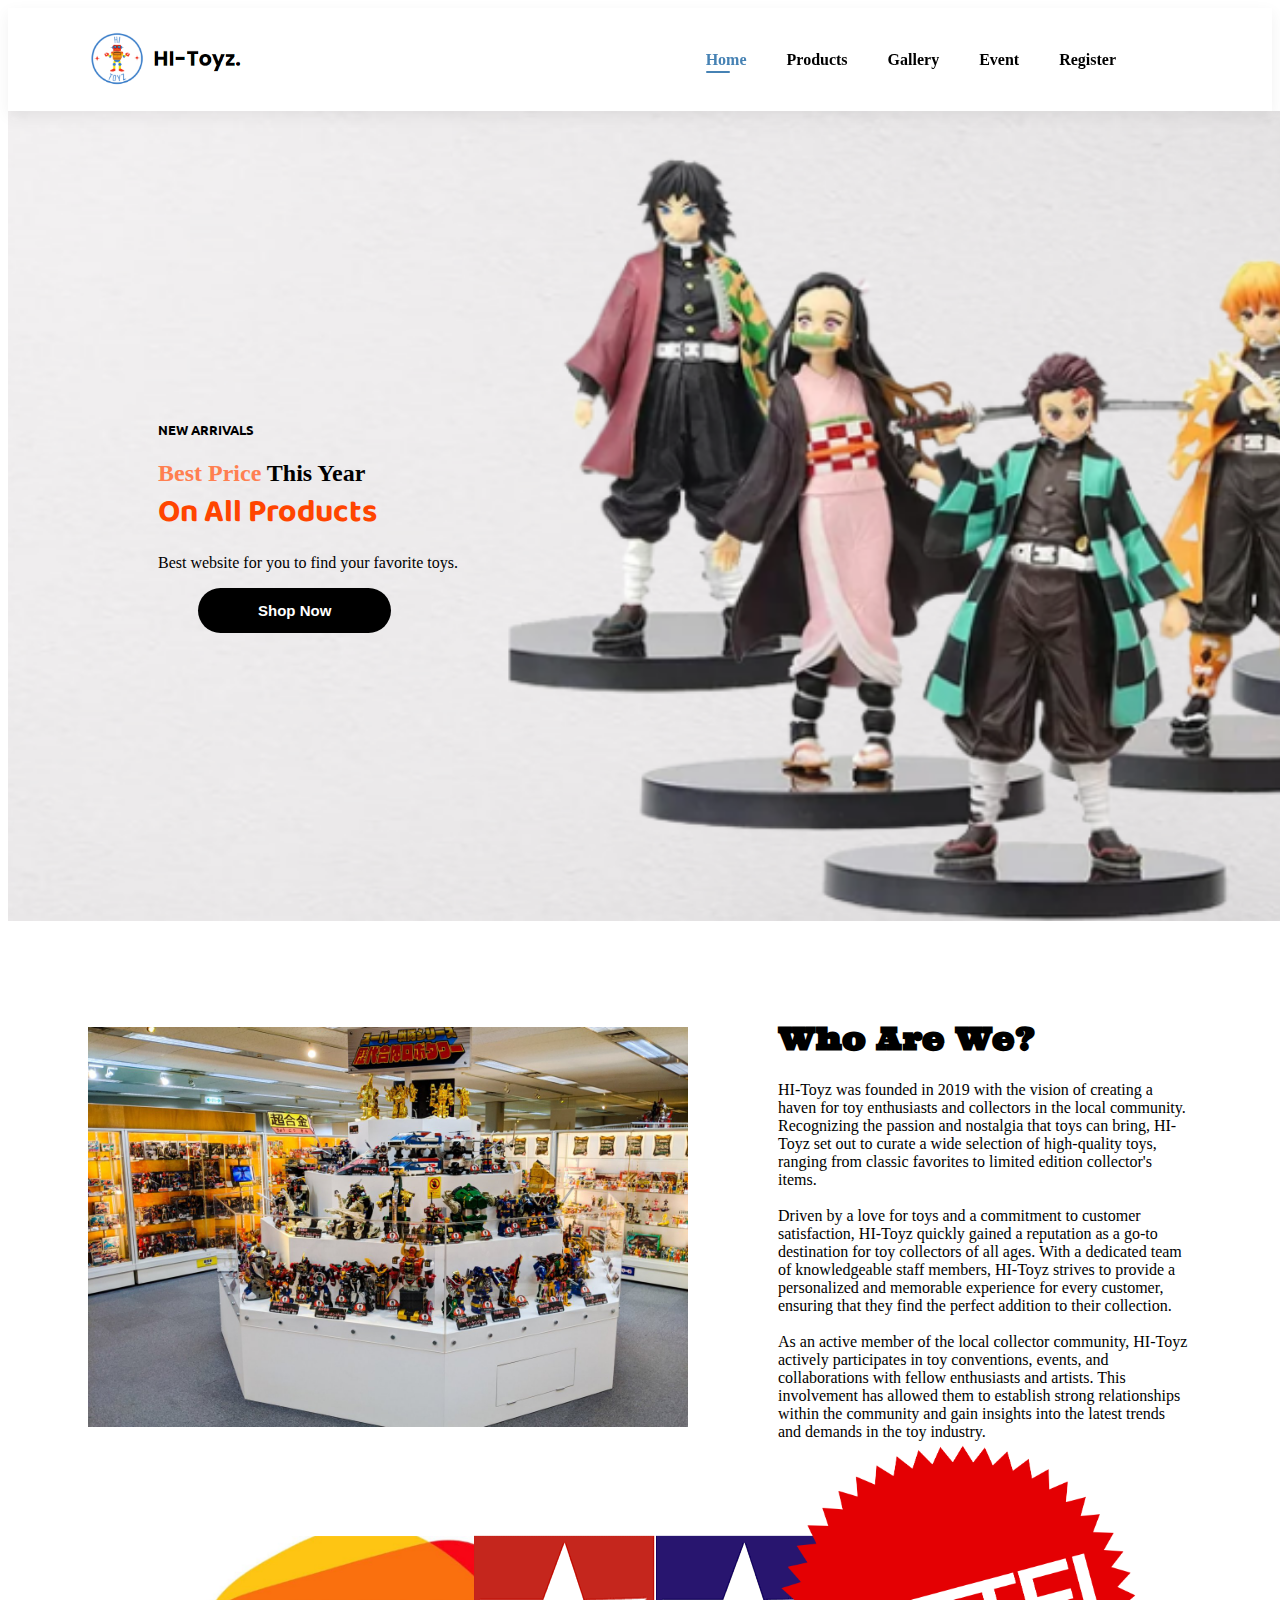
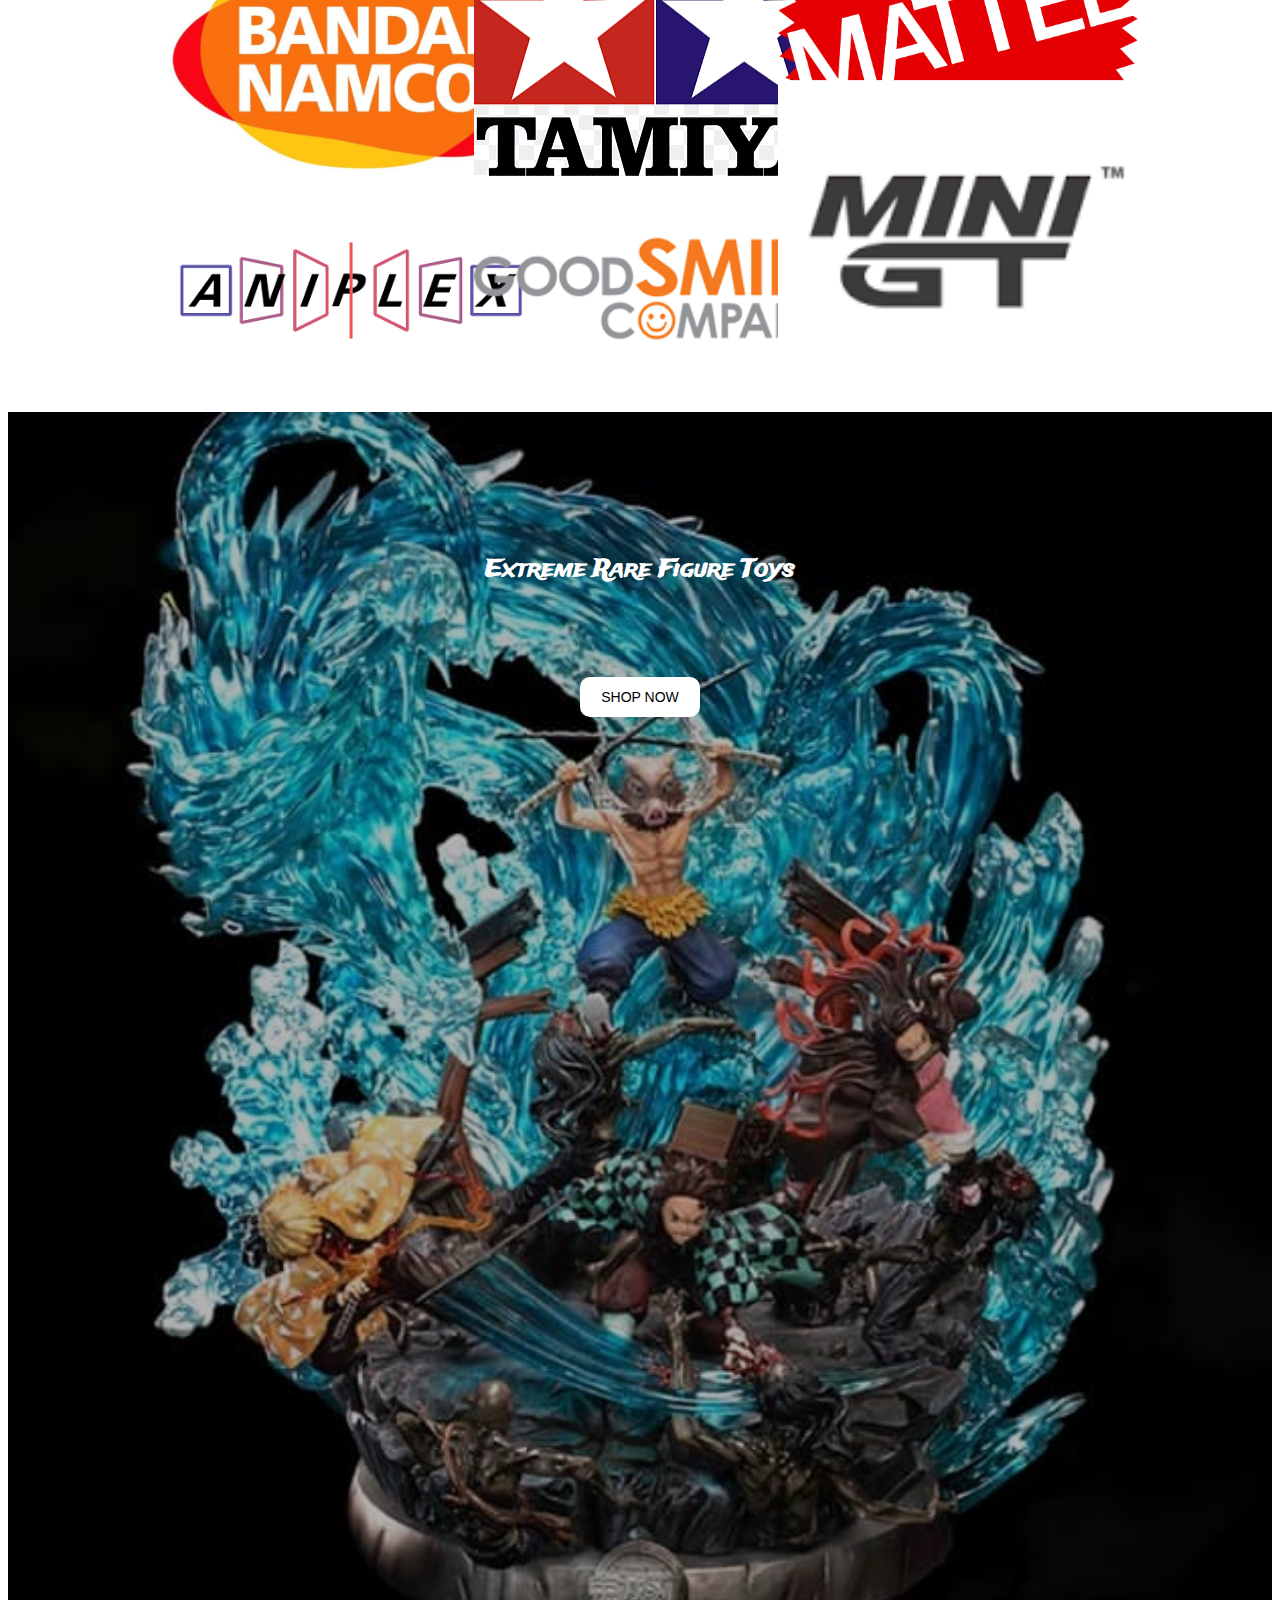
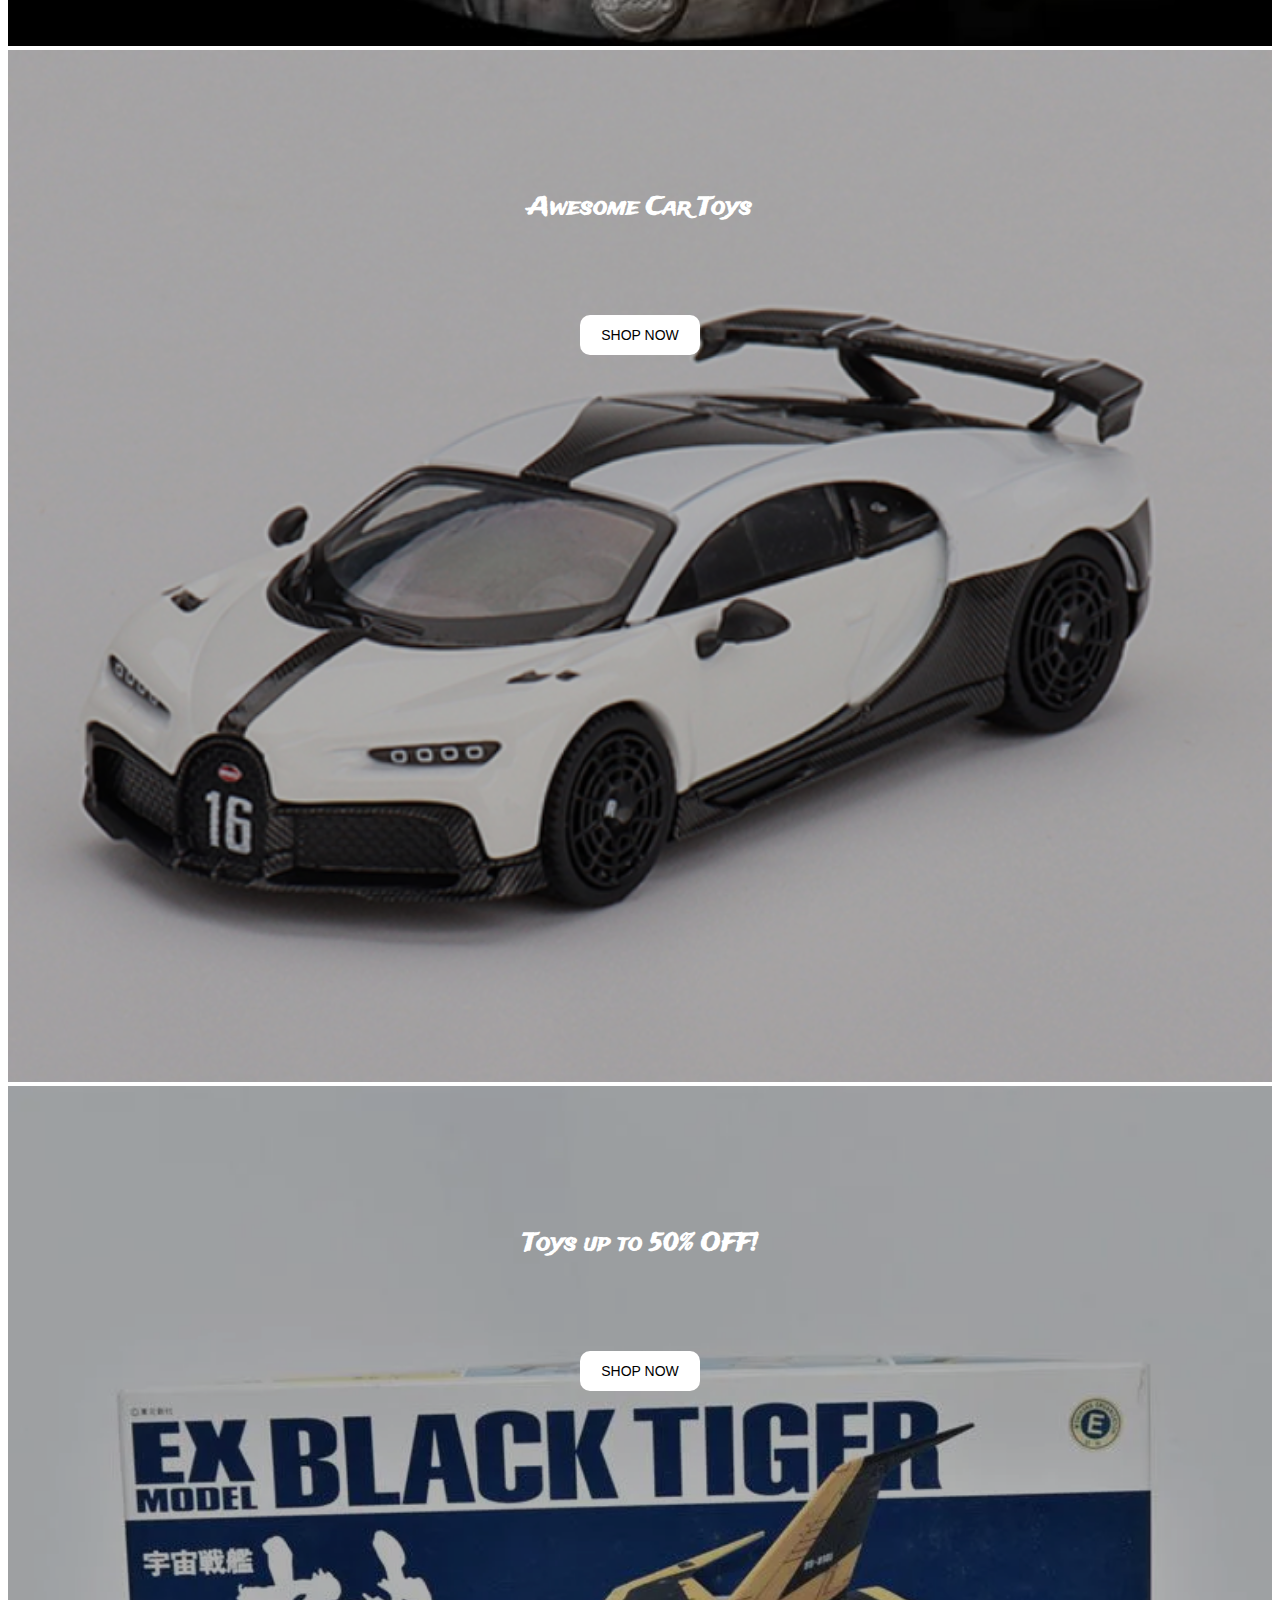
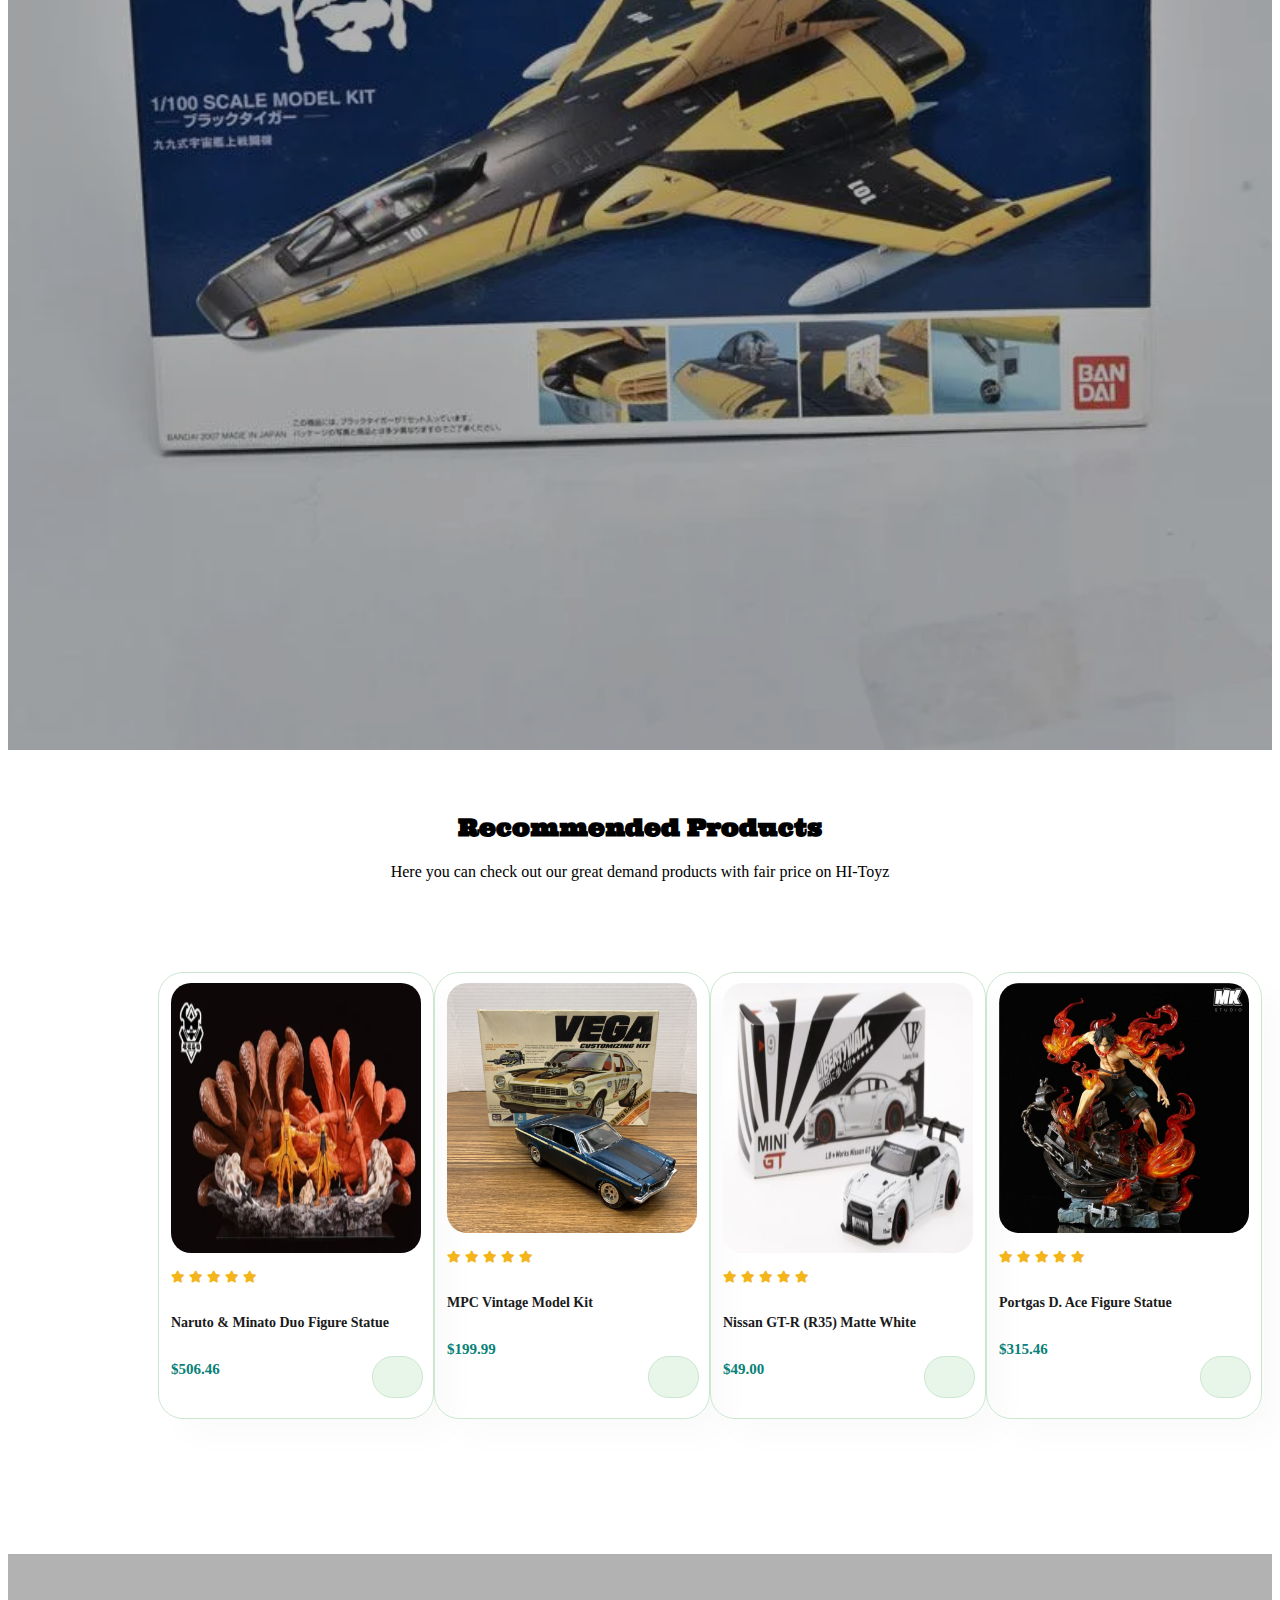
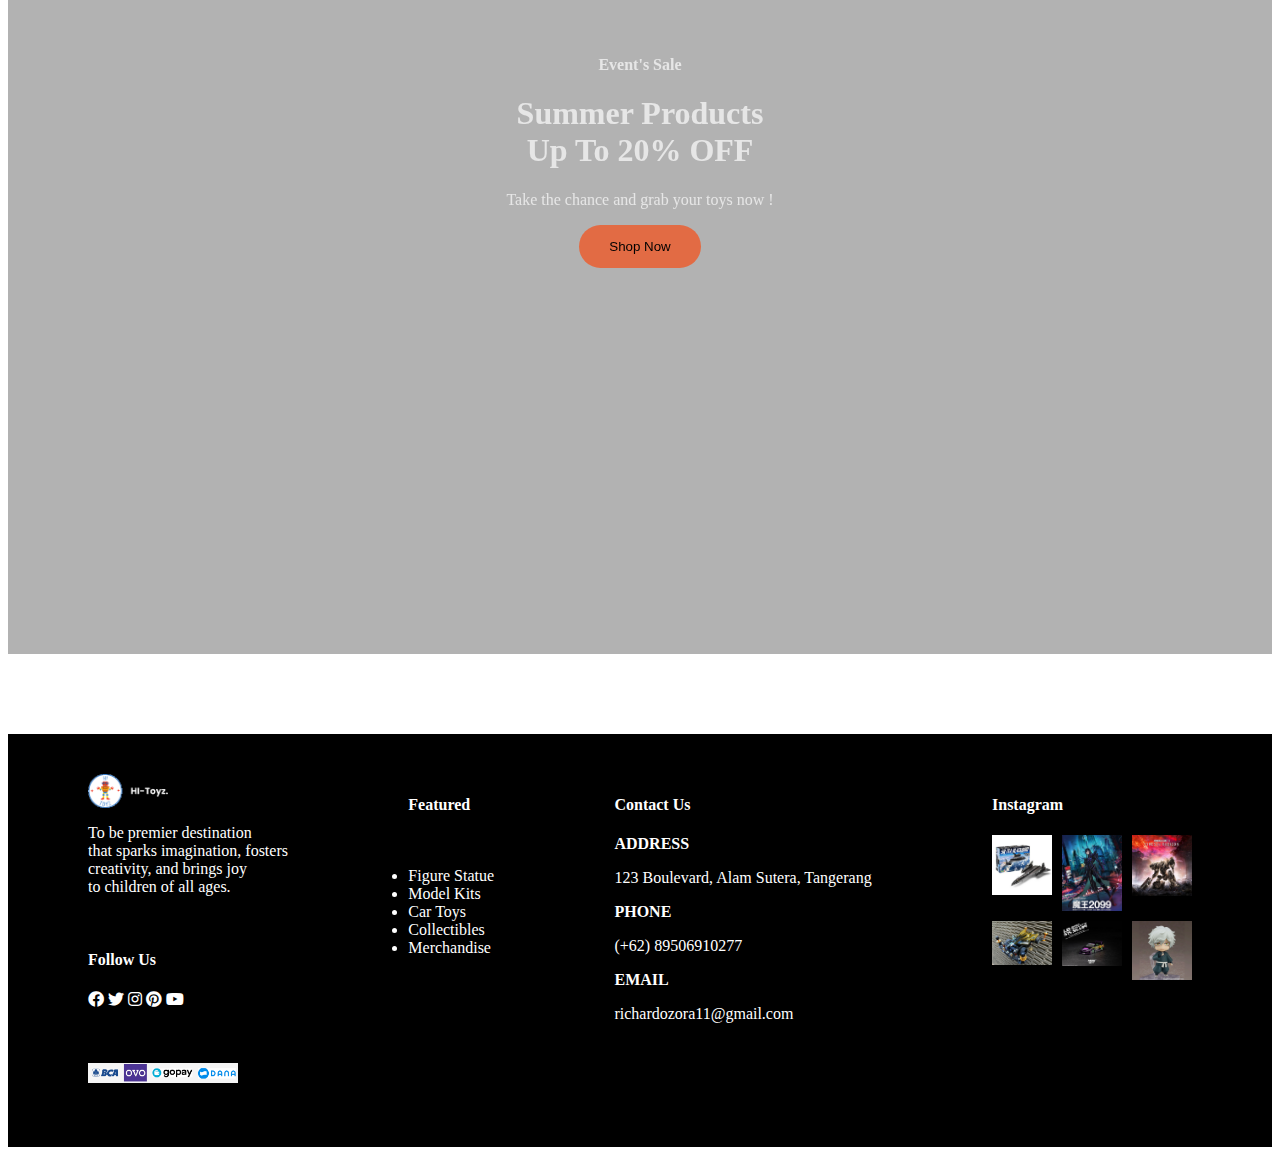
<file: index.html>
<!DOCTYPE html>
<html lang="en">
<head>
    <meta charset="UTF-8">
    <meta http-equiv="X-UA-Compatible" content="IE=edge">
    <meta name="viewport" content="width=device-width, initial-scale=1.0">
    <title>HI-Toyz</title>
    <link rel="stylesheet" href="https://pro.fontawesome.com/releases/v5.10.0/css/all.css"/>
    <link href="https://cdn.jsdelivr.net/npm/bootstrap@5.0.2/dist/css/bootstrap.min.css" rel="stylesheet" integrity="sha384-EVSTQN3/azprG1Anm3QDgpJLIm9Nao0Yz1ztcQTwFspd3yD65VohhpuuCOmLASjC" crossorigin="anonymous">
    <link rel="stylesheet" href="style.css">
    <style>
        @import url('https://fonts.googleapis.com/css2?family=Ultra&display=swap');
    </style>
    <style>
        @import url('https://fonts.googleapis.com/css2?family=Trade+Winds&display=swap');
    </style>
    <style>
        @import url('https://fonts.googleapis.com/css2?family=Racing+Sans+One&display=swap');
    </style>
    <style>
        @import url('https://fonts.googleapis.com/css2?family=Ubuntu:wght@500&display=swap');
    </style>
    <style>
        @import url('https://fonts.googleapis.com/css2?family=Baloo+2:wght@700&display=swap');
    </style>
</head>
<body>
    <section id="header">
        <a href="#"><img src="img/logo.png" class="logo" alt=""></a>

        <div>
            <ul id="navbar">
                <li><a class="active" href="index.html">Home</a></li>
                <li><a href="products.html">Products</a></li>
                <li><a href="gallery.html">Gallery</a></li>
                <li><a href="event.html">Event</a></li>
                <li><a href="register.html">Register</a></li>
                <li id="llbag"><i class="far fa-shopping-bag"></i></li>
                <a href="#" id="close"><i class="far fa-times"></i></a>
            </ul>
        </div>
        <div id="mobile">
            <i id="bar" class="fas fa-bars"></i>
        </div>
    </section>


    <section id="hero">
        <h5>NEW ARRIVALS</h6>
        <h2><span>Best Price</span> This Year</h2>
        <h1>On All Products</h1>
        <p>Best website for you to find your favorite toys.</p>
        <button>Shop Now</button>
    </section>

    <section id="about-head" class="section-p1">
        <img src="img/store.jpg" alt="">
        <div class="tetew">
            <h1>Who Are We?</h1>
            <p>HI-Toyz was founded in 2019 with the vision of creating a haven for toy enthusiasts and collectors in the local community. Recognizing the passion and nostalgia that toys can bring, HI-Toyz set out to curate a wide selection of high-quality toys, ranging from classic favorites to limited edition collector's items.
                <br><br>
                Driven by a love for toys and a commitment to customer satisfaction, HI-Toyz quickly gained a reputation as a go-to destination for toy collectors of all ages. With a dedicated team of knowledgeable staff members, HI-Toyz strives to provide a personalized and memorable experience for every customer, ensuring that they find the perfect addition to their collection.
                <br><br>
                As an active member of the local collector community, HI-Toyz actively participates in toy conventions, events, and collaborations with fellow enthusiasts and artists. This involvement has allowed them to establish strong relationships within the community and gain insights into the latest trends and demands in the toy industry.</p>
        </div>
    </section>

    <section id="feature">
        <div class="fe-box">
            <img class="img1" src="img/brand/bandai.jpg" alt="">
            <img class="img2" src="img/brand/tamiya.png" alt="">
            <img class="img3" src="img/brand/mattel.png" alt="">
            <img class="img4" src="img/brand/aniplex.png" alt="">
            <img class="img5" src="img/brand/Good-Smile-Company.png" alt="">
            <img class="img6" src="img/brand/minigt.png" alt="">
        </div>
    </section>

    <section id="features">
        <div class="row">
            <div class="one">
                <img class="img-fluid" src="img/below bran/rare figure statue.jpg" alt="">
                <div class="details">
                    <h2>Extreme Rare Figure Toys</h2>
                    <button class="text-uppercase">Shop Now</button>
                </div>
            </div>
            <div class="one">
                <img class="img-fluid" src="img/below bran/car.png" alt="">
                <div class="details">
                    <h2>Awesome Car Toys</h2>
                    <button class="text-uppercase">Shop Now</button>
                </div>
            </div>
            <div class="one">
                <img class="img-fluid special-image" src="img/below bran/model kit.webp" alt="">
                <div class="details">
                    <h2>Toys up to 50% OFF!</h2>
                    <button class="text-uppercase">Shop Now</button>
                </div>
            </div>
        </div>
    </section>

    <section id="recommended">
        <h2>Recommended Products</h2>
        <p>Here you can check out our great demand products with fair price on HI-Toyz</p>
    </section>

    <section id="featured" class="section-p2">
        <div class="pro-container">
            <div class="pro">
                <div class="pro1">
                    <img src="img/recommended products/naruto.png" alt="">
                    <div class="des">
                        <div class="star">
                            <i class="fas fa-star"></i>
                            <i class="fas fa-star"></i>
                            <i class="fas fa-star"></i>
                            <i class="fas fa-star"></i>
                            <i class="fas fa-star"></i>
                            <h5>Naruto & Minato Duo Figure Statue</h5>
                        </div>
                        <h4>$506.46</h4>
                    </div>
                    <a href="#"><i class="fal fa-shopping-cart cart"></i></a>
                </div>
            </div>
            <div class="pro">
                <img src="img/recommended products/model kit.jpg" alt="">
                <div class="des">
                    <div class="star">
                        <i class="fas fa-star"></i>
                        <i class="fas fa-star"></i>
                        <i class="fas fa-star"></i>
                        <i class="fas fa-star"></i>
                        <i class="fas fa-star"></i>
                        <h5>MPC Vintage Model Kit</h5>
                    </div>
                    <h4>$199.99</h4>
                </div>
                <a href="#"><i class="fal fa-shopping-cart cart"></i></a>
            </div>
            <div class="pro">
                <div class="pro1">
                <img src="img/recommended products/Nissan GT-R.png" alt="">
                <div class="des">
                    <div class="star">
                        <i class="fas fa-star"></i>
                        <i class="fas fa-star"></i>
                        <i class="fas fa-star"></i>
                        <i class="fas fa-star"></i>
                        <i class="fas fa-star"></i>
                        <h5>Nissan GT-R (R35) Matte White</h5>
                    </div>
                    <h4>$49.00</h4>
                </div>
                <a href="#"><i class="fal fa-shopping-cart cart"></i></a>
            </div>
            </div>
            <div class="pro">
                <img src="img/recommended products/One piece.jpg" alt="">
                <div class="des">
                    <div class="star">
                        <i class="fas fa-star"></i>
                        <i class="fas fa-star"></i>
                        <i class="fas fa-star"></i>
                        <i class="fas fa-star"></i>
                        <i class="fas fa-star"></i>
                        <h5>Portgas D. Ace Figure Statue</h5>
                    </div>
                    <h4>$315.46</h4>
                </div>
                <a href="#"><i class="fal fa-shopping-cart cart"></i></a>
            </div>
        </div>
    </section>

    <section id="banner">
        <div class="container">
            <h4>Event's Sale</h4>
            <h1>Summer Products<br> Up To 20% OFF</h1>
            <p>Take the chance and grab your toys now !</p>
            <button class="text-uppercase">Shop Now</button>
        </div>

    </section>

    <footer class="section-p1">
        <div class="col">
            <img src="img/Background.png" alt="" class="logo">
            <p>To be premier destination <br>that sparks imagination, fosters <br>creativity, and brings joy <br>to children of all ages.</p>
            <div class="follow">
                <br>
                <h4>Follow Us</h4>
                <div class="icon">
                    <i class="fab fa-facebook"></i>
                    <i class="fab fa-twitter"></i>
                    <i class="fab fa-instagram"></i>
                    <i class="fab fa-pinterest"></i>
                    <i class="fab fa-youtube"></i>
                    <br><br><br><br>
                    <img src="img/payment/Screenshot 2023-05-27 164050.png" alt="">
                </div>
            </div>
        </div>

        <div class="col">
            <h4>Featured</h4>
            <ul class="circle"></ul>
                <li>Figure Statue</li>
                <li>Model Kits</li>
                <li>Car Toys</li>
                <li>Collectibles</li>
                <li>Merchandise</li>
            </ul>
        </div>

        <div class="col">
            <h4>Contact Us</h4>
            <strong>ADDRESS</strong>
            <p>123 Boulevard, Alam Sutera, Tangerang</p>
            <strong>PHONE</strong>
            <p>(+62) 89506910277</p>
            <strong>EMAIL</strong>
            <p>richardozora11@gmail.com</p>
        </div>

        <div class="col instagram-section">
            <h4>Instagram</h4>
            <div class="foto">
                <img src="img/instagram/WhatsApp Image 2023-05-26 at 22.16.59.jpeg" alt="">
                <img src="img/instagram/WhatsApp Image 2023-05-26 at 22.16.58.jpeg" alt="">
                <img src="img/instagram/WhatsApp Image 2023-05-26 at 22.16.58 (2).jpeg" alt="">
                <img src="img/instagram/WhatsApp Image 2023-05-26 at 22.16.58 (1).jpeg" alt="">
                <img src="img/instagram/WhatsApp Image 2023-05-26 at 22.16.57.jpeg" alt="">
                <img src="img/instagram/WhatsApp Image 2023-05-26 at 22.16.55.jpeg" alt="">
            </div>
        </div>
    </footer>


    <script src="https://cdn.jsdelivr.net/npm/@popperjs/core@2.9.2/dist/umd/popper.min.js" integrity="sha384-IQsoLXl5PILFhosVNubq5LC7Qb9DXgDA9i+tQ8Zj3iwWAwPtgFTxbJ8NT4GN1R8p" crossorigin="anonymous"></script>
    <script src="https://cdn.jsdelivr.net/npm/bootstrap@5.0.2/dist/js/bootstrap.min.js" integrity="sha384-cVKIPhGWiC2Al4u+LWgxfKTRIcfu0JTxR+EQDz/bgldoEyl4H0zUF0QKbrJ0EcQF" crossorigin="anonymous"></script>
    <script src="script.js"></script>
</body>
</html>
</file>
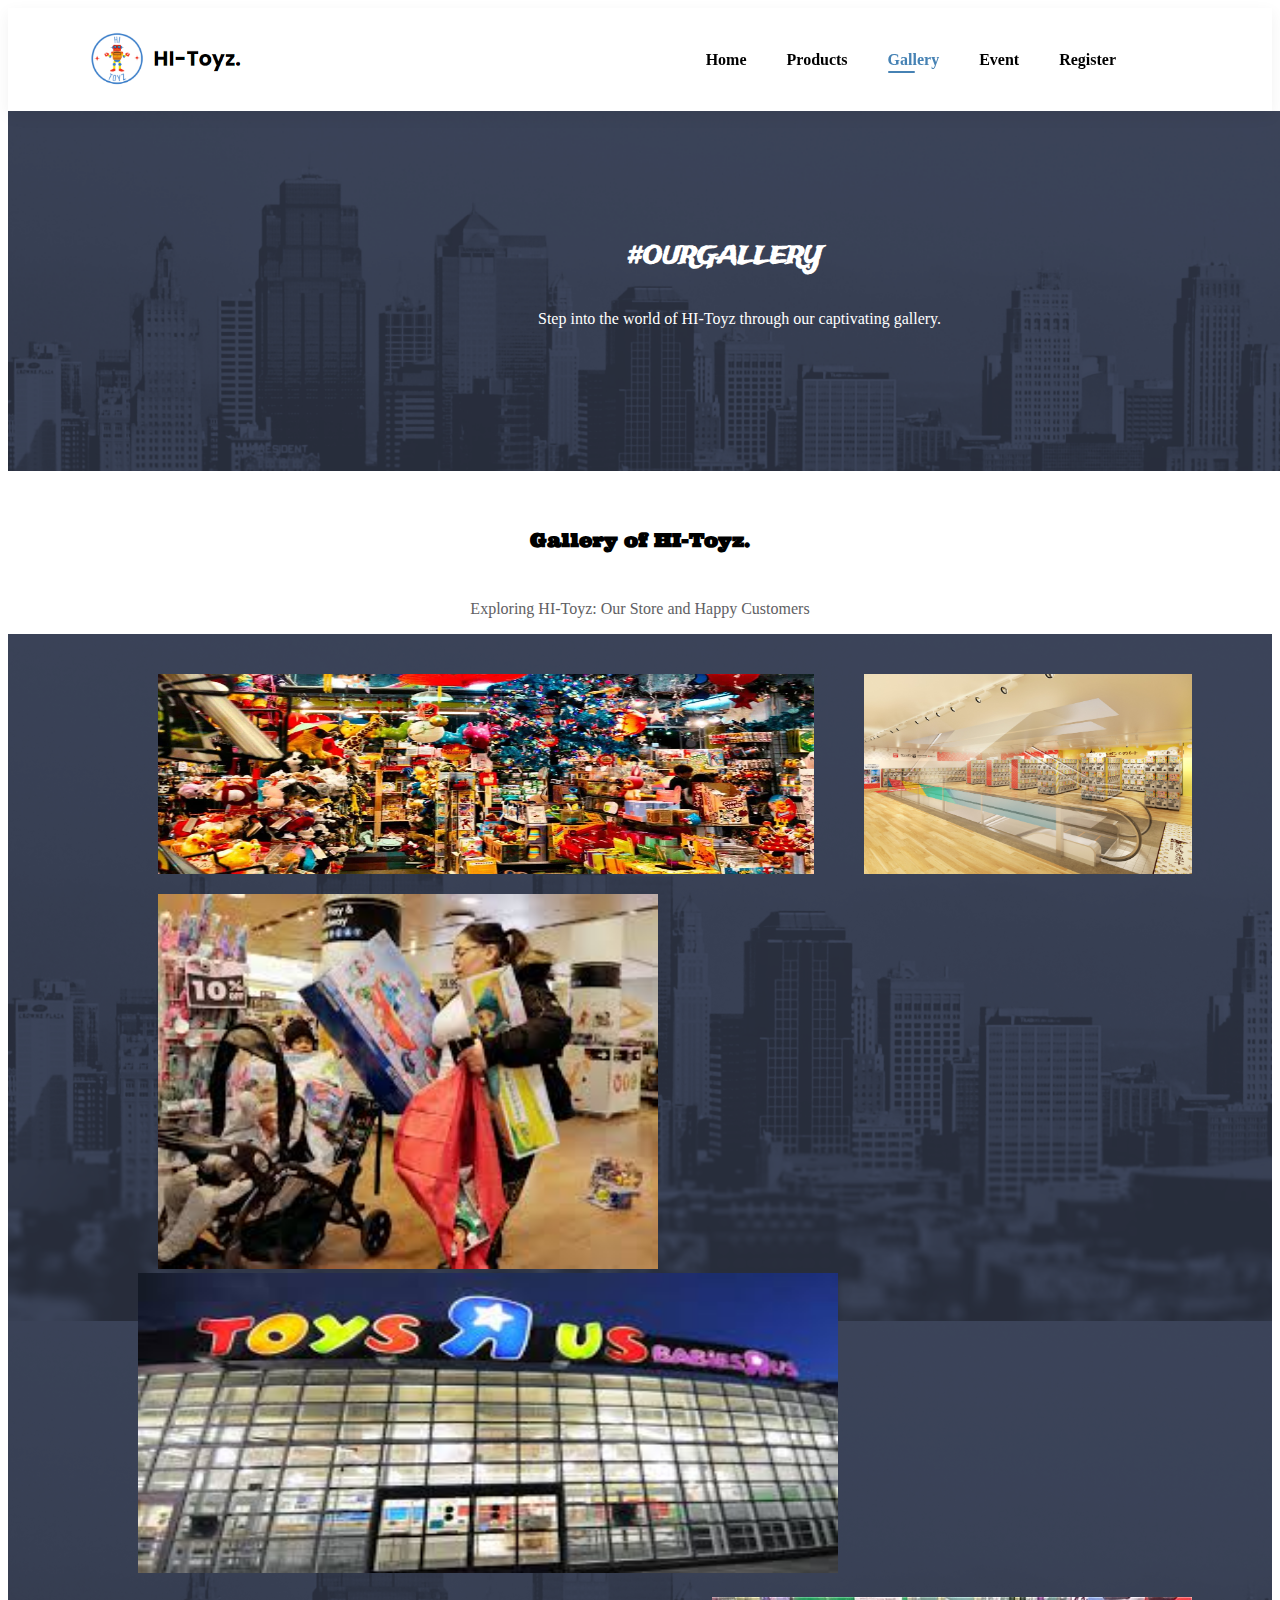
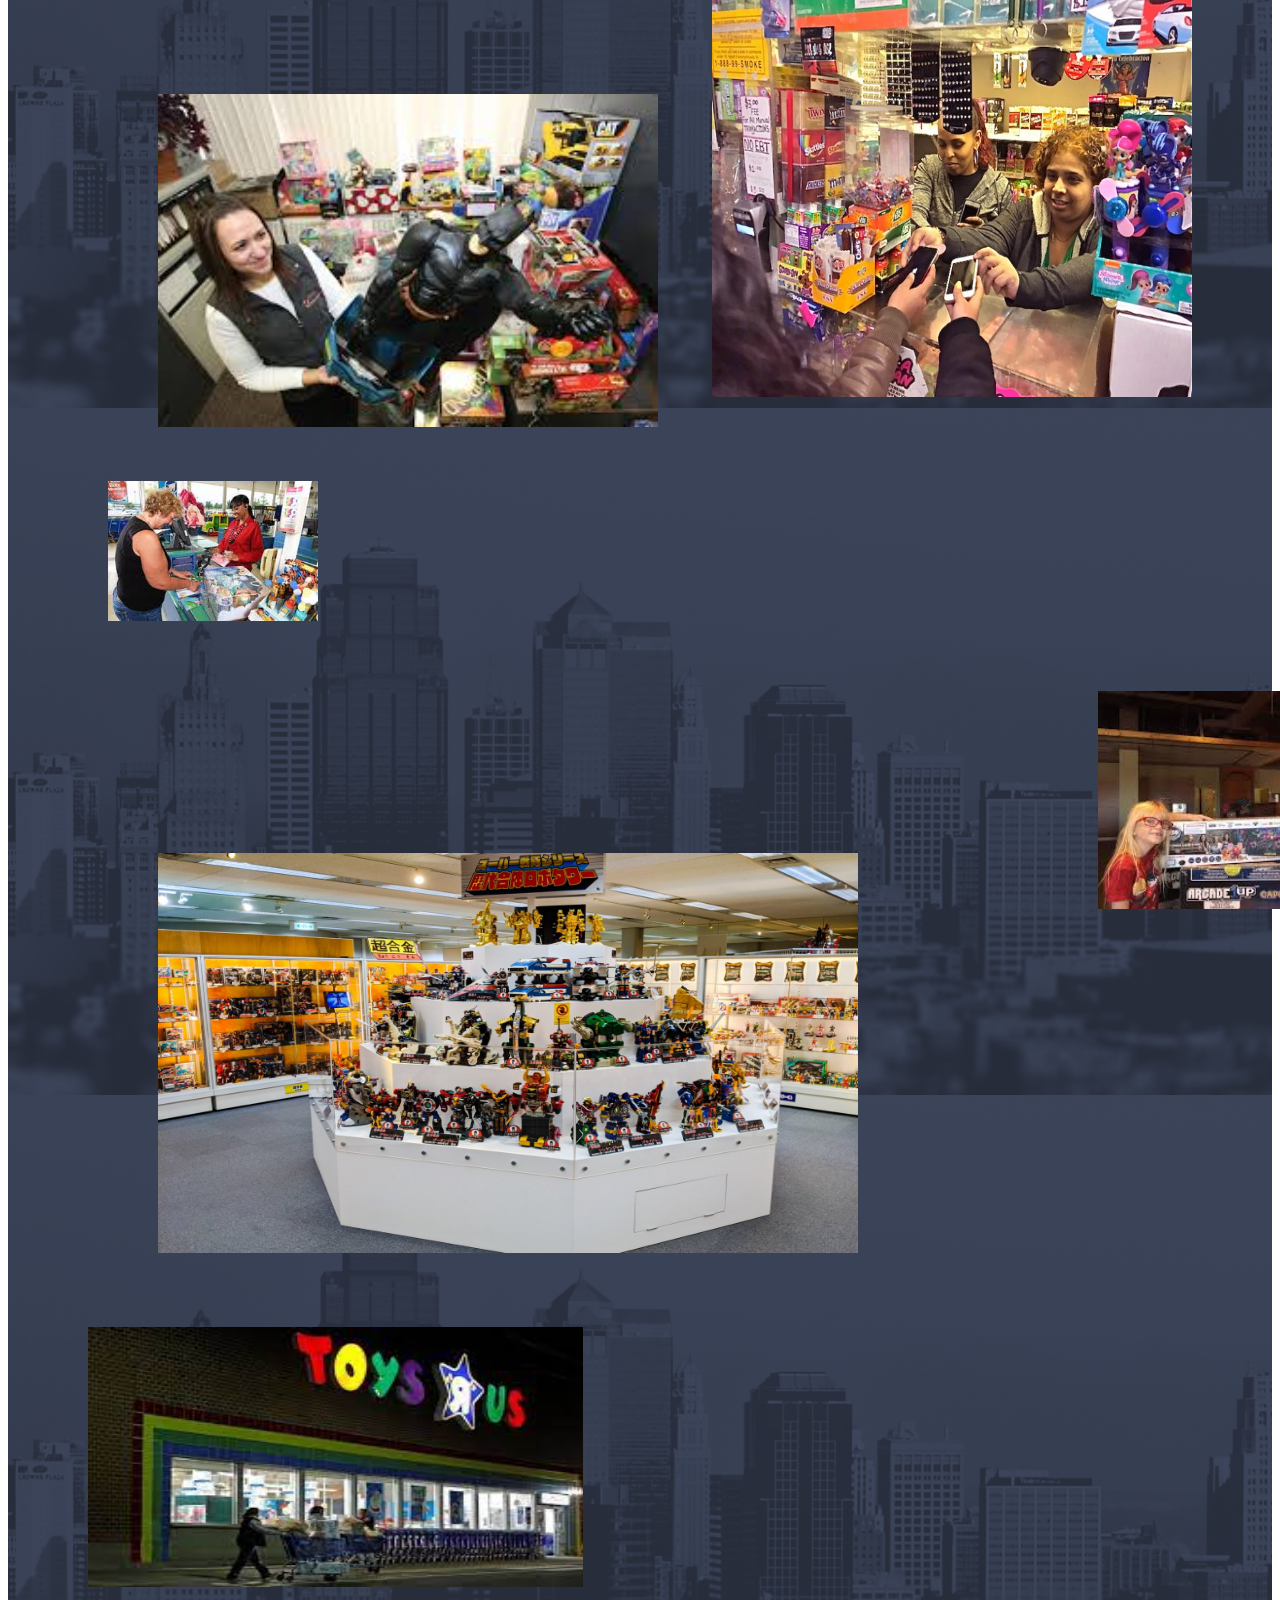
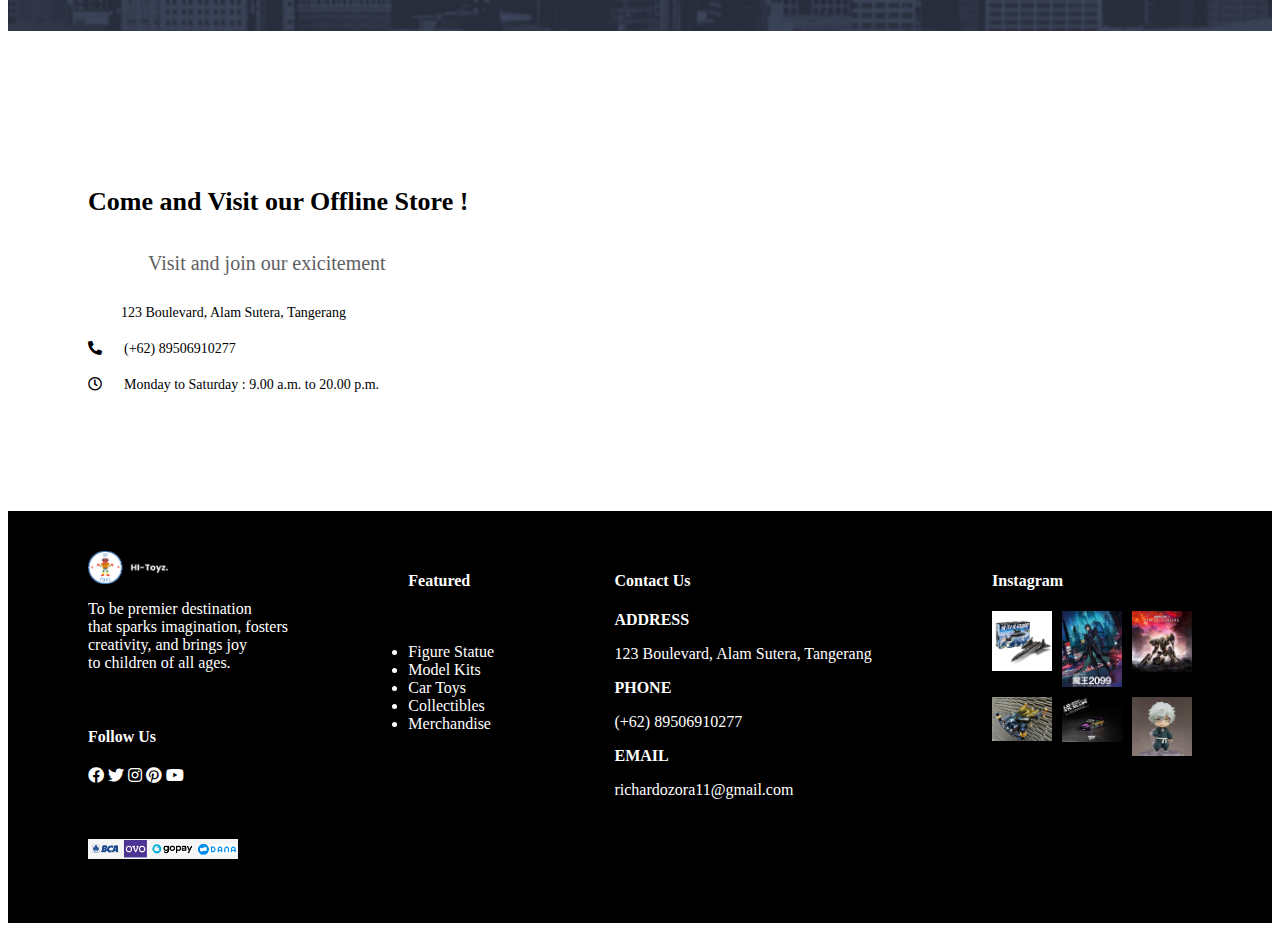
<file: gallery.html>
<!DOCTYPE html>
<html lang="en">
<head>
    <meta charset="UTF-8">
    <meta http-equiv="X-UA-Compatible" content="IE=edge">
    <meta name="viewport" content="width=device-width, initial-scale=1.0">
    <title>HI-Toyz</title>
    <link rel="stylesheet" href="https://pro.fontawesome.com/releases/v5.10.0/css/all.css"/>
    <link href="https://cdn.jsdelivr.net/npm/bootstrap@5.0.2/dist/css/bootstrap.min.css" rel="stylesheet" integrity="sha384-EVSTQN3/azprG1Anm3QDgpJLIm9Nao0Yz1ztcQTwFspd3yD65VohhpuuCOmLASjC" crossorigin="anonymous">
    <link rel="stylesheet" href="style.css">
    <style>
        @import url('https://fonts.googleapis.com/css2?family=Ultra&display=swap');
    </style>
    <style>
        @import url('https://fonts.googleapis.com/css2?family=Trade+Winds&display=swap');
    </style>
    <style>
        @import url('https://fonts.googleapis.com/css2?family=Racing+Sans+One&display=swap');
    </style>
</head>
<body class="gallery">
    <div class="nospace">
        <section id="header">
            <a href="#"><img src="img/logo.png" class="logo" alt=""></a>

            <div>
                <ul id="navbar">
                    <li><a href="index.html">Home</a></li>
                    <li><a href="products.html">Products</a></li>
                    <li><a class="active" href="gallery.html">Gallery</a></li>
                    <li><a href="event.html">Event</a></li>
                    <li><a href="register.html">Register</a></li>
                    <li id="llbag"><i class="far fa-shopping-bag"></i></li>
                    <a href="#" id="close"><i class="far fa-times"></i></a>
                </ul>
            </div>
            <div id="mobile">
                <i id="bar" class="fas fa-bars"></i>
            </div>
        </section>

        <section id="hero">
            <h2>#OURGALLERY</h2>
            <p>Step into the world of HI-Toyz through our captivating gallery.</p>
        </section>

        <section id="recommended">
                <h3>Gallery of HI-Toyz.</h3>
                <p>Exploring HI-Toyz: Our Store and Happy Customers</p>
        </section>

        <section id="butuhbantuan" class="section-p3">
            <div class="plsjadi">
                <img src="img/gallery/store 3.webp" alt="" class="gallery1">
                <img src="img/gallery/1.jpg" alt="" class="gallery2">
            </div>
            <div class="plssangat">
                <img src="img/gallery/customer 3.jpg" alt="" class="gallery3">
                <img src="img/gallery/building 3.jpg" alt="" class="gallery4">
            </div>
            <div class="amin">
                <img src="img/gallery/customer 7.jpg" alt="" class="gallery5">
                <img src="img/gallery/customer 1.jpg" alt="" class="gallery6">
                <img src="img/gallery/customer 8.jpg" alt="" class="gallery7">
                <img src="img/gallery/customer 6.jpg" alt="" class="gallery10">
            </div>
            <div class="capek">
                <img src="img/gallery/store.jpg" alt="" class="gallery8">
                <img src="img/gallery/building 2.jpg" alt="" class="gallery9">
            </div>
        </section>

        <section id="contact-details" class="section-p1 section-p4">
            <div class="details">
                <h3>Come and Visit our Offline Store !</h3>
                <p class="cnganteng">Visit and join our exicitement</p>
                <div>
                    <li>
                        <i class="fal fa-map"></i>
                        <p>123 Boulevard, Alam Sutera, Tangerang</p>
                    </li>
                    <li>
                        <i class="fas fa-phone-alt"></i>
                        <p>(+62) 89506910277</p>
                    </li>
                    <li>
                        <i class="far fa-clock"></i>
                        <p>Monday to Saturday : 9.00 a.m. to 20.00 p.m.</p>
                    </li>
                </div>
            </div>

            <div class="map">
                <iframe src="https://www.google.com/maps/embed?pb=!1m18!1m12!1m3!1d3966.3119905930903!2d106.64914060000001!3d-6.222529099999999!2m3!1f0!2f0!3f0!3m2!1i1024!2i768!4f13.1!3m3!1m2!1s0x2e69fb20a9906e13%3A0xf75c5296d0a385e4!2sUniversitas%20Bina%20Nusantara%2C%20Kampus%20Alam%20Sutera!5e0!3m2!1sid!2sid!4v1684009805794!5m2!1sid!2sid" width="600" height="450" style="border:0;" allowfullscreen="" loading="lazy" referrerpolicy="no-referrer-when-downgrade"></iframe>
            </div>

        </section>

        <footer class="section-p1">
            <div class="col">
                <img src="img/Background.png" alt="" class="logo">
                <p>To be premier destination <br>that sparks imagination, fosters <br>creativity, and brings joy <br>to children of all ages.</p>
                <div class="follow">
                    <br>
                    <h4>Follow Us</h4>
                    <div class="icon">
                        <i class="fab fa-facebook"></i>
                        <i class="fab fa-twitter"></i>
                        <i class="fab fa-instagram"></i>
                        <i class="fab fa-pinterest"></i>
                        <i class="fab fa-youtube"></i>
                        <br><br><br><br>
                        <img src="img/payment/Screenshot 2023-05-27 164050.png" alt="">
                    </div>
                </div>
            </div>

            <div class="col">
                <h4>Featured</h4>
                <ul class="circle"></ul>
                    <li>Figure Statue</li>
                    <li>Model Kits</li>
                    <li>Car Toys</li>
                    <li>Collectibles</li>
                    <li>Merchandise</li>
                </ul>
            </div>

            <div class="col">
                <h4>Contact Us</h4>
                <strong>ADDRESS</strong>
                <p>123 Boulevard, Alam Sutera, Tangerang</p>
                <strong>PHONE</strong>
                <p>(+62) 89506910277</p>
                <strong>EMAIL</strong>
                <p>richardozora11@gmail.com</p>
            </div>

            <div class="col">
                <h4>Instagram</h4>
                <div class="foto">
                    <img src="img/instagram/WhatsApp Image 2023-05-26 at 22.16.59.jpeg" alt="">
                    <img src="img/instagram/WhatsApp Image 2023-05-26 at 22.16.58.jpeg" alt="">
                    <img src="img/instagram/WhatsApp Image 2023-05-26 at 22.16.58 (2).jpeg" alt="">
                    <img src="img/instagram/WhatsApp Image 2023-05-26 at 22.16.58 (1).jpeg" alt="">
                    <img src="img/instagram/WhatsApp Image 2023-05-26 at 22.16.57.jpeg" alt="">
                    <img src="img/instagram/WhatsApp Image 2023-05-26 at 22.16.55.jpeg" alt="">
                </div>
            </div>
        </footer>
    </div>


    <script src="https://cdn.jsdelivr.net/npm/@popperjs/core@2.9.2/dist/umd/popper.min.js" integrity="sha384-IQsoLXl5PILFhosVNubq5LC7Qb9DXgDA9i+tQ8Zj3iwWAwPtgFTxbJ8NT4GN1R8p" crossorigin="anonymous"></script>
    <script src="https://cdn.jsdelivr.net/npm/bootstrap@5.0.2/dist/js/bootstrap.min.js" integrity="sha384-cVKIPhGWiC2Al4u+LWgxfKTRIcfu0JTxR+EQDz/bgldoEyl4H0zUF0QKbrJ0EcQF" crossorigin="anonymous"></script>
    <script src="script.js"></script>
</body>
</html>
</file>
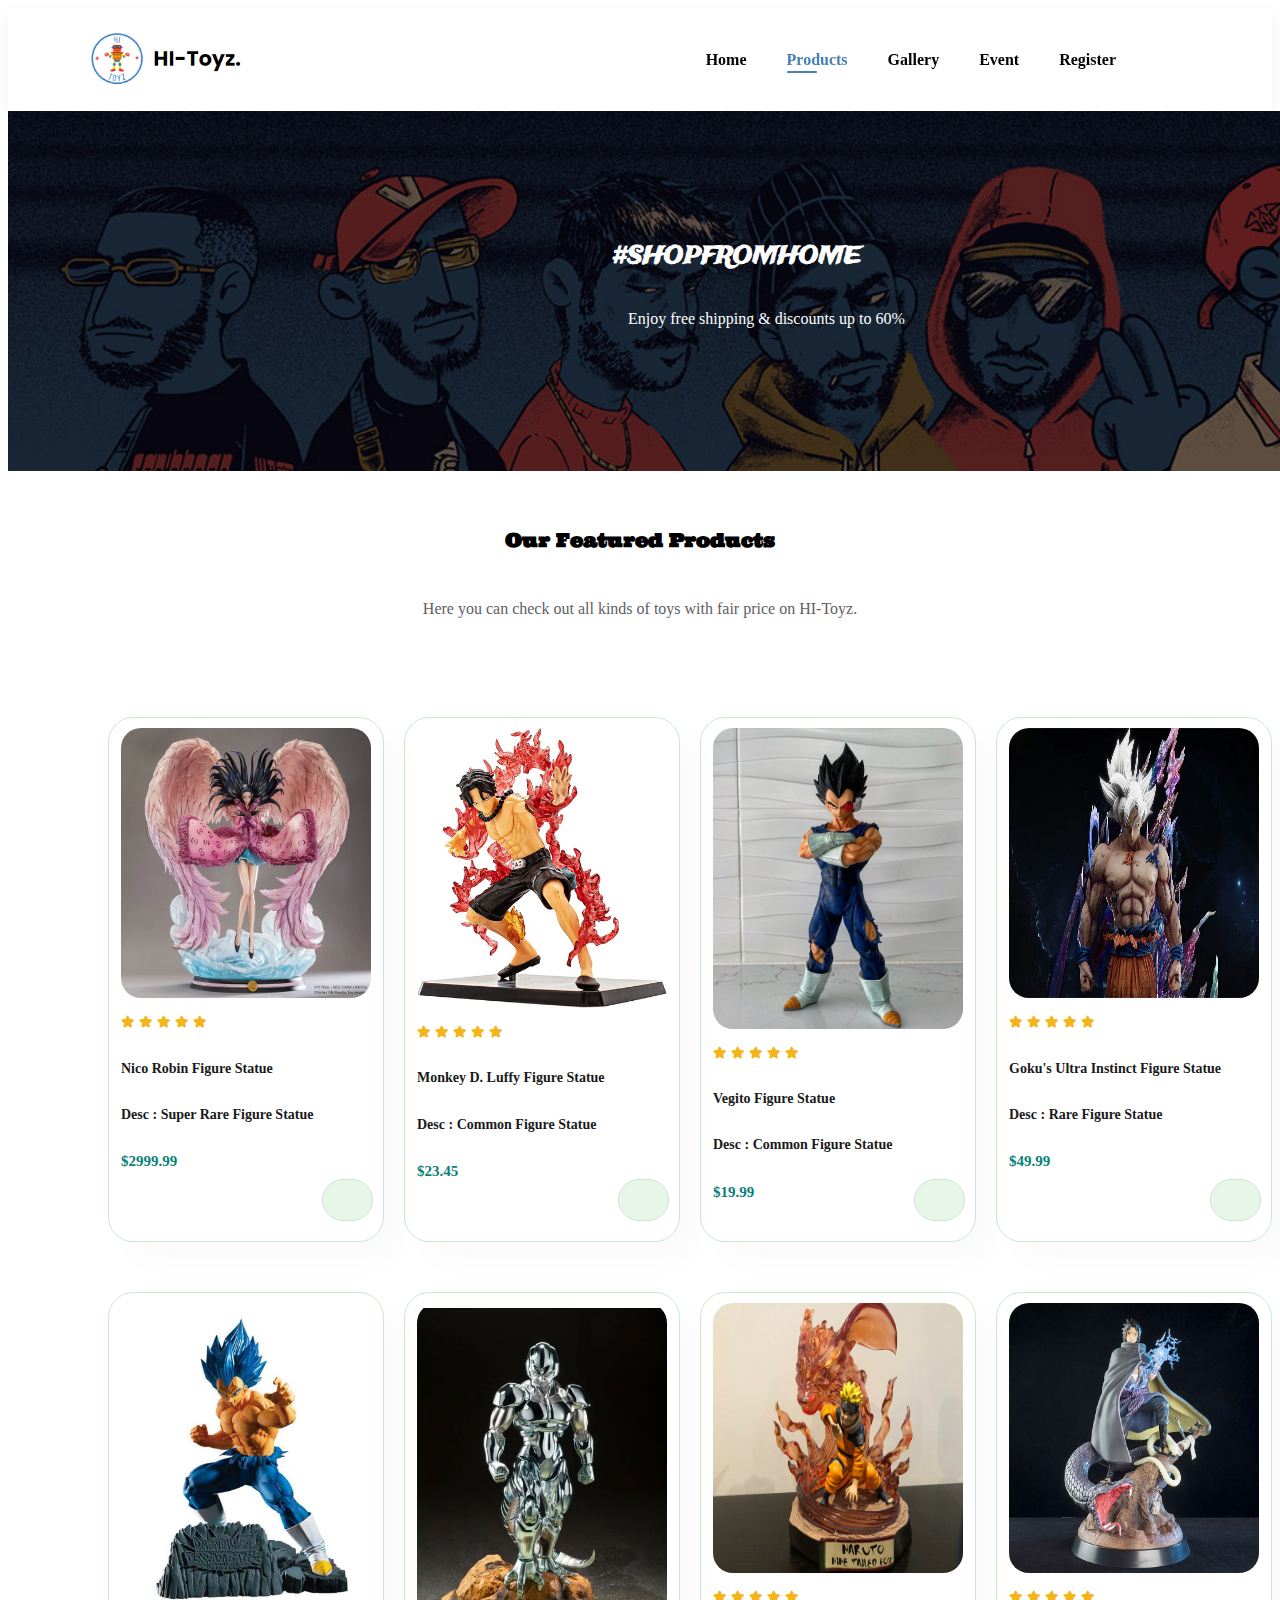
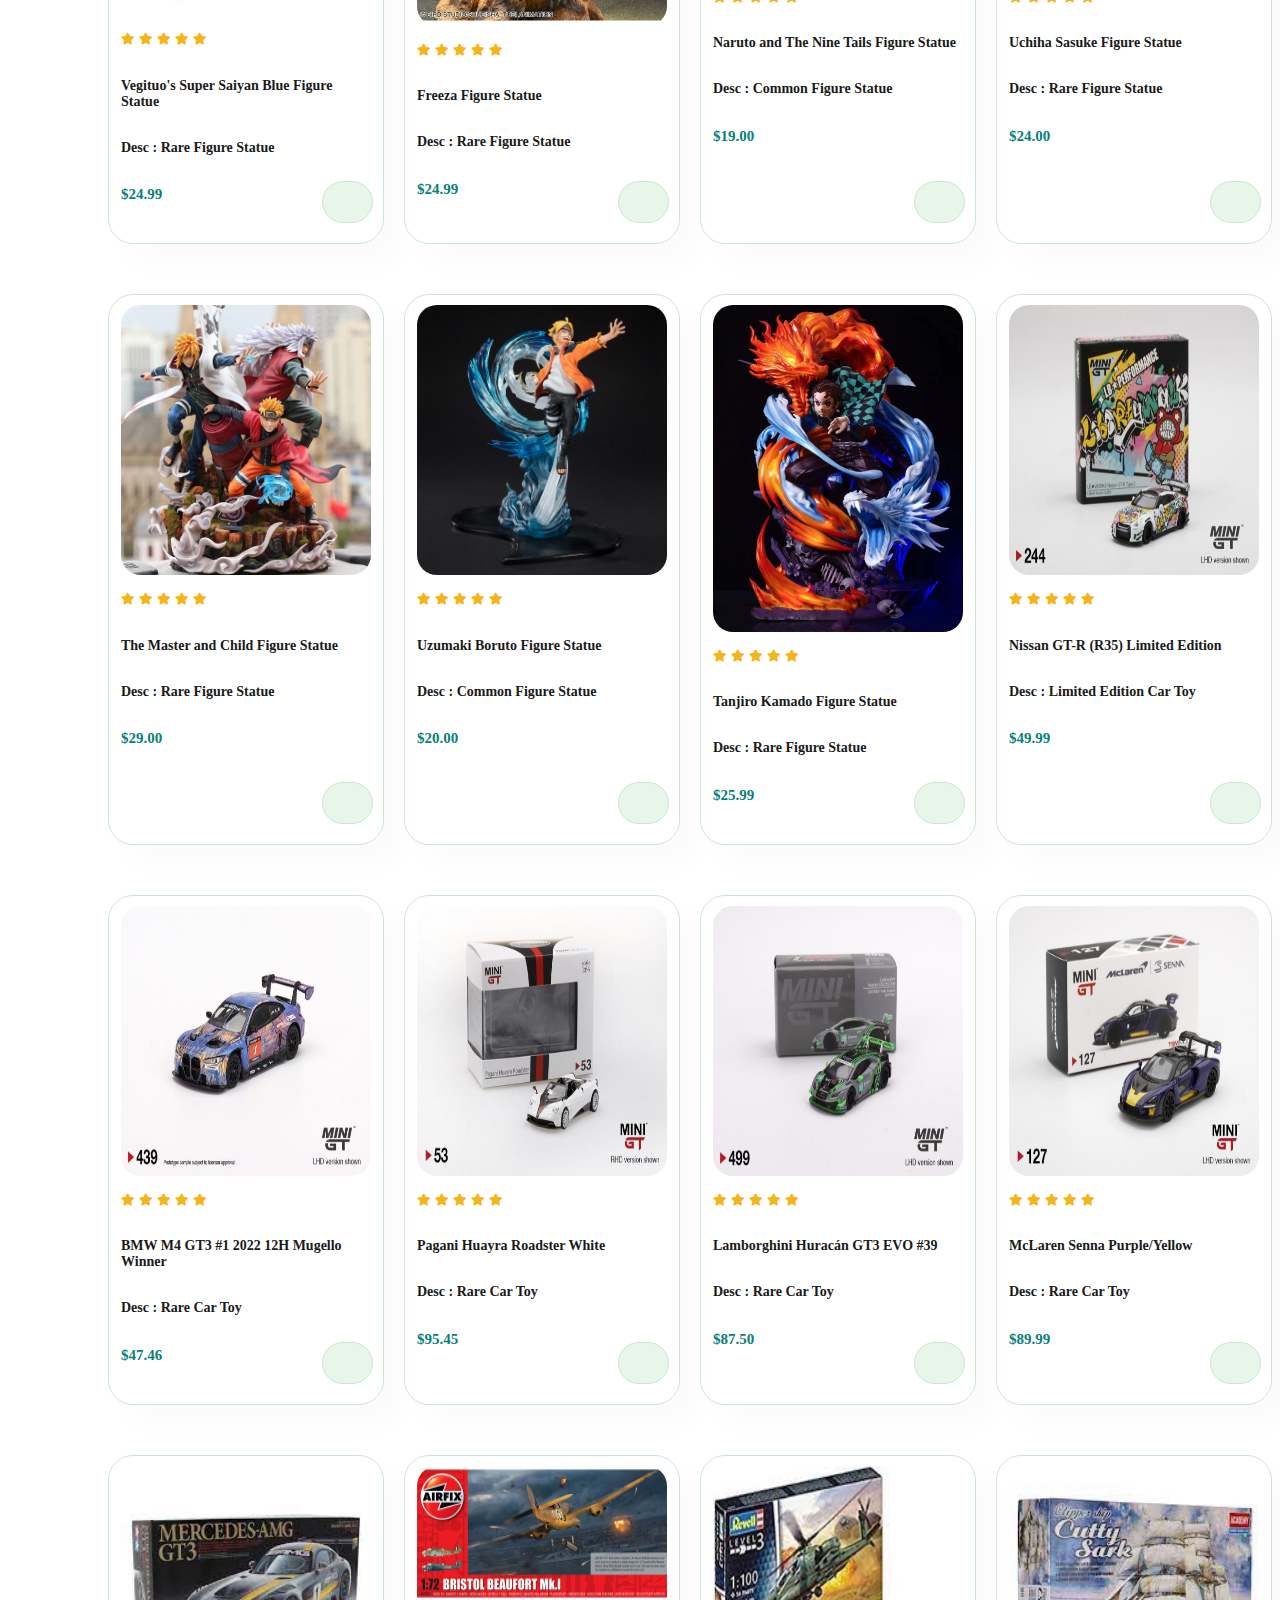
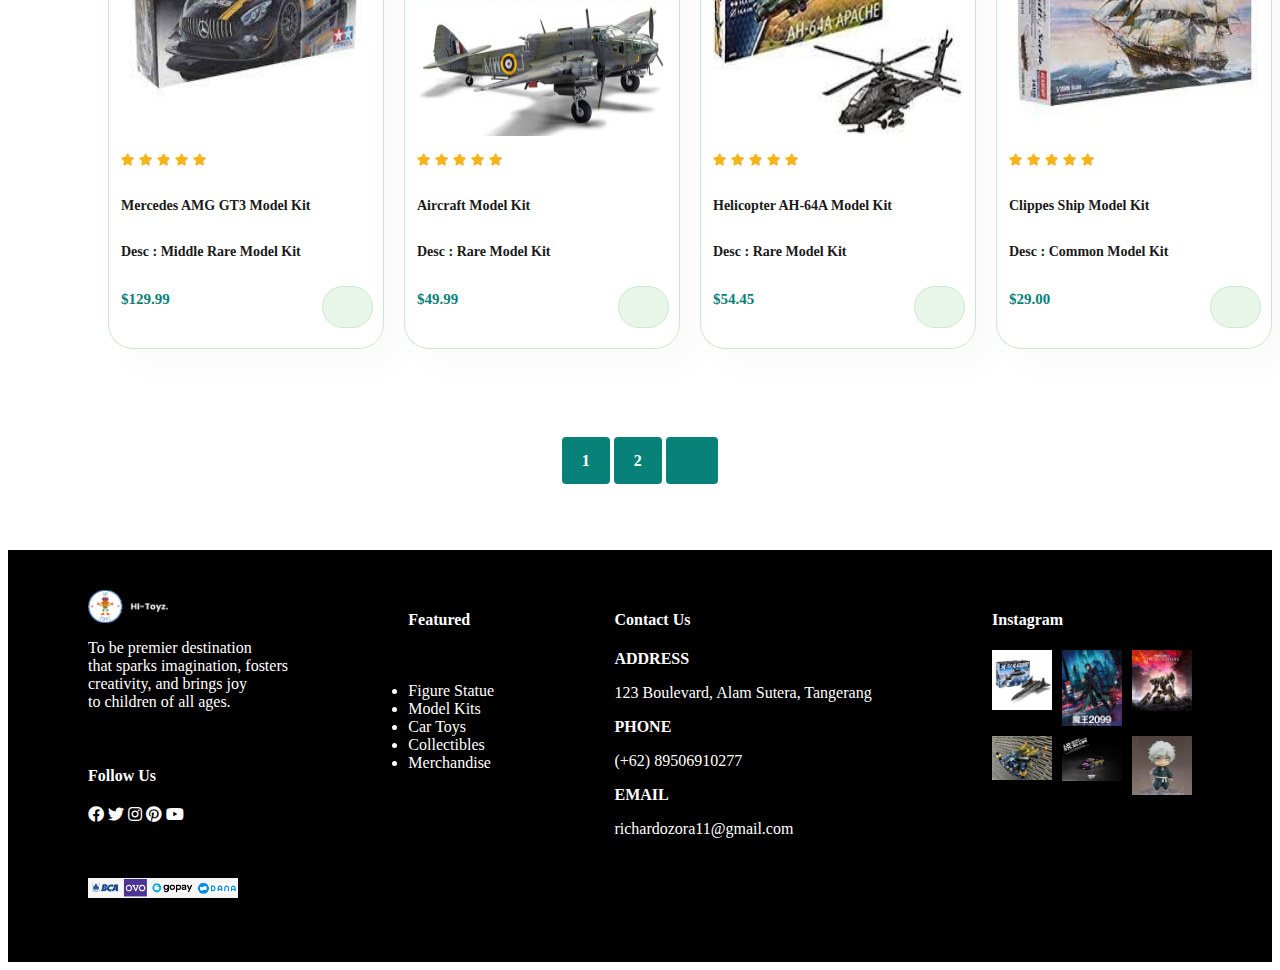
<file: products.html>
<!DOCTYPE html>
<html lang="en">
<head>
    <meta charset="UTF-8">
    <meta http-equiv="X-UA-Compatible" content="IE=edge">
    <meta name="viewport" content="width=device-width, initial-scale=1.0">
    <title>HI-Toyz</title>
    <link rel="stylesheet" href="https://pro.fontawesome.com/releases/v5.10.0/css/all.css"/>
    <link href="https://cdn.jsdelivr.net/npm/bootstrap@5.0.2/dist/css/bootstrap.min.css" rel="stylesheet" integrity="sha384-EVSTQN3/azprG1Anm3QDgpJLIm9Nao0Yz1ztcQTwFspd3yD65VohhpuuCOmLASjC" crossorigin="anonymous">
    <link rel="stylesheet" href="style.css">
    <style>
        @import url('https://fonts.googleapis.com/css2?family=Ultra&display=swap');
    </style>
    <style>
        @import url('https://fonts.googleapis.com/css2?family=Trade+Winds&display=swap');
    </style>
    <style>
        @import url('https://fonts.googleapis.com/css2?family=Racing+Sans+One&display=swap');
    </style>
</head>
<body class="shop">
    <section id="header">
        <a href="#"><img src="img/logo.png" class="logo" alt=""></a>

        <div>
            <ul id="navbar">
                <li><a href="index.html">Home</a></li>
                <li><a class="active" href="products.html">Products</a></li>
                <li><a href="gallery.html">Gallery</a></li>
                <li><a href="event.html">Event</a></li>
                <li><a href="register.html">Register</a></li>
                <li id="llbag"><i class="far fa-shopping-bag"></i></li>
                <a href="#" id="close"><i class="far fa-times"></i></a>
            </ul>
        </div>
        <div id="mobile">
            <i id="bar" class="fas fa-bars"></i>
        </div>
    </section>

    <section id="hero">
        <h2>#SHOPFROMHOME</h2>
        <p>Enjoy free shipping & discounts up to 60%</p>
    </section>

    <section id="recommended">
        <h3>Our Featured Products</h3>
        <p>Here you can check out all kinds of toys with fair price on HI-Toyz.</p>
    </section>

    <section id="featured">
        <div class="pro-container">
            <div class="pro-grid">
                <div class="pro">
                    <img src="img/products/1.webp" alt="" class="pro3">
                    <div class="des">
                        <div class="star">
                            <i class="fas fa-star"></i>
                            <i class="fas fa-star"></i>
                            <i class="fas fa-star"></i>
                            <i class="fas fa-star"></i>
                            <i class="fas fa-star"></i>
                            <h5>Nico Robin Figure Statue</h5>
                            <h5>Desc : Super Rare Figure Statue</h5>
                        </div>
                        <h4>$2999.99</h4>
                    </div>
                    <a href="#"><i class="fal fa-shopping-cart cart"></i></a>
                </div>
                <div class="pro">
                    <img src="img/products/2.jpg" alt="">
                    <div class="des">
                        <div class="star">
                            <i class="fas fa-star"></i>
                            <i class="fas fa-star"></i>
                            <i class="fas fa-star"></i>
                            <i class="fas fa-star"></i>
                            <i class="fas fa-star"></i>
                            <h5>Monkey D. Luffy Figure Statue</h5>
                            <h5>Desc : Common Figure Statue</h5>
                        </div>
                        <h4>$23.45</h4>
                    </div>
                    <a href="#"><i class="fal fa-shopping-cart cart"></i></a>
                </div>
                <div class="pro">
                    <img src="img/products/3.jpg" alt="">
                    <div class="des">
                        <div class="star">
                            <i class="fas fa-star"></i>
                            <i class="fas fa-star"></i>
                            <i class="fas fa-star"></i>
                            <i class="fas fa-star"></i>
                            <i class="fas fa-star"></i>
                            <h5>Vegito Figure Statue</h5>
                            <h5>Desc : Common Figure Statue</h5>
                        </div>
                        <h4>$19.99</h4>
                    </div>
                    <a href="#"><i class="fal fa-shopping-cart cart"></i></a>
                </div>
                <div class="pro">
                    <img src="img/products/4.jpg" alt="" class="pro2">
                    <div class="des">
                        <div class="star">
                            <i class="fas fa-star"></i>
                            <i class="fas fa-star"></i>
                            <i class="fas fa-star"></i>
                            <i class="fas fa-star"></i>
                            <i class="fas fa-star"></i>
                            <h5>Goku&#39;s Ultra Instinct Figure Statue</h5>
                            <h5>Desc : Rare Figure Statue</h5>
                        </div>
                        <h4>$49.99</h4>
                    </div>
                    <a href="#"><i class="fal fa-shopping-cart cart"></i></a>
                </div>
                <div class="pro">
                    <img src="img/products/5.jpg" alt="">
                    <div class="des">
                        <div class="star">
                            <i class="fas fa-star"></i>
                            <i class="fas fa-star"></i>
                            <i class="fas fa-star"></i>
                            <i class="fas fa-star"></i>
                            <i class="fas fa-star"></i>
                            <h5>Vegituo&#39;s Super Saiyan Blue Figure Statue</h5>
                            <h5>Desc : Rare Figure Statue</h5>
                        </div>
                        <h4>$24.99</h4>
                    </div>
                    <a href="#"><i class="fal fa-shopping-cart cart"></i></a>
                </div>
                <div class="pro">
                    <img src="img/products/6.webp" alt="">
                    <div class="des">
                        <div class="star">
                            <i class="fas fa-star"></i>
                            <i class="fas fa-star"></i>
                            <i class="fas fa-star"></i>
                            <i class="fas fa-star"></i>
                            <i class="fas fa-star"></i>
                            <h5>Freeza Figure Statue</h5>
                            <h5>Desc : Rare Figure Statue</h5>
                        </div>
                        <h4>$24.99</h4>
                    </div>
                    <a href="#"><i class="fal fa-shopping-cart cart"></i></a>
                </div>
                <div class="pro">
                    <img src="img/products/7.jpg" alt="" class="pro2">
                    <div class="des">
                        <div class="star">
                            <i class="fas fa-star"></i>
                            <i class="fas fa-star"></i>
                            <i class="fas fa-star"></i>
                            <i class="fas fa-star"></i>
                            <i class="fas fa-star"></i>
                            <h5>Naruto and The Nine Tails Figure Statue</h5>
                            <h5>Desc : Common Figure Statue</h5>
                        </div>
                        <h4>$19.00</h4>
                    </div>
                    <a href="#"><i class="fal fa-shopping-cart cart"></i></a>
                </div>
                <div class="pro">
                    <img src="img/products/8.jpg" alt="" class="pro3">
                    <div class="des">
                        <div class="star">
                            <i class="fas fa-star"></i>
                            <i class="fas fa-star"></i>
                            <i class="fas fa-star"></i>
                            <i class="fas fa-star"></i>
                            <i class="fas fa-star"></i>
                            <h5>Uchiha Sasuke Figure Statue</h5>
                            <h5>Desc : Rare Figure Statue</h5>
                        </div>
                        <h4>$24.00</h4>
                    </div>
                    <a href="#"><i class="fal fa-shopping-cart cart"></i></a>
                </div>
                <div class="pro">
                    <img src="img/products/9.webp" alt="" class="pro3">
                    <div class="des">
                        <div class="star">
                            <i class="fas fa-star"></i>
                            <i class="fas fa-star"></i>
                            <i class="fas fa-star"></i>
                            <i class="fas fa-star"></i>
                            <i class="fas fa-star"></i>
                            <h5>The Master and Child Figure Statue</h5>
                            <h5>Desc : Rare Figure Statue</h5>
                        </div>
                        <h4>$29.00</h4>
                    </div>
                    <a href="#"><i class="fal fa-shopping-cart cart"></i></a>
                </div>
                <div class="pro">
                    <img src="img/products/10.jpg" alt="" class="pro3">
                    <div class="des">
                        <div class="star">
                            <i class="fas fa-star"></i>
                            <i class="fas fa-star"></i>
                            <i class="fas fa-star"></i>
                            <i class="fas fa-star"></i>
                            <i class="fas fa-star"></i>
                            <h5>Uzumaki Boruto Figure Statue</h5>
                            <h5>Desc : Common Figure Statue</h5>
                        </div>
                        <h4>$20.00</h4>
                    </div>
                    <a href="#"><i class="fal fa-shopping-cart cart"></i></a>
                </div>
                <div class="pro">
                    <img src="img/products/11.webp" alt="">
                    <div class="des">
                        <div class="star">
                            <i class="fas fa-star"></i>
                            <i class="fas fa-star"></i>
                            <i class="fas fa-star"></i>
                            <i class="fas fa-star"></i>
                            <i class="fas fa-star"></i>
                            <h5>Tanjiro Kamado Figure Statue</h5>
                            <h5>Desc : Rare Figure Statue</h5>
                        </div>
                        <h4>$25.99</h4>
                    </div>
                    <a href="#"><i class="fal fa-shopping-cart cart"></i></a>
                </div>
                <div class="pro">
                    <img src="img/products/gtr.jpg" alt="" class="pro2">
                    <div class="des">
                        <div class="star">
                            <i class="fas fa-star"></i>
                            <i class="fas fa-star"></i>
                            <i class="fas fa-star"></i>
                            <i class="fas fa-star"></i>
                            <i class="fas fa-star"></i>
                            <h5>Nissan GT-R (R35) Limited Edition</h5>
                            <h5>Desc : Limited Edition Car Toy</h5>
                        </div>
                        <h4>$49.99</h4>
                    </div>
                    <a href="#"><i class="fal fa-shopping-cart cart"></i></a>
                </div>
                <div class="pro">
                    <img src="img/products/bmw m4.jpg" alt="" class="pro2">
                    <div class="des">
                        <div class="star">
                            <i class="fas fa-star"></i>
                            <i class="fas fa-star"></i>
                            <i class="fas fa-star"></i>
                            <i class="fas fa-star"></i>
                            <i class="fas fa-star"></i>
                            <h5>BMW M4 GT3 #1 2022 12H Mugello Winner</h5>
                            <h5>Desc : Rare Car Toy</h5>
                        </div>
                        <h4>$47.46</h4>
                    </div>
                    <a href="#"><i class="fal fa-shopping-cart cart"></i></a>
                </div>
                <div class="pro">
                    <img src="img/products/pagani.jpg" alt="" class="pro2">
                    <div class="des">
                        <div class="star">
                            <i class="fas fa-star"></i>
                            <i class="fas fa-star"></i>
                            <i class="fas fa-star"></i>
                            <i class="fas fa-star"></i>
                            <i class="fas fa-star"></i>
                            <h5>Pagani Huayra Roadster White</h5>
                            <h5>Desc : Rare Car Toy</h5>
                        </div>
                        <h4>$95.45</h4>
                    </div>
                    <a href="#"><i class="fal fa-shopping-cart cart"></i></a>
                </div>
                <div class="pro">
                    <img src="img/products/lambo.jpg" alt="" class="pro2">
                    <div class="des">
                        <div class="star">
                            <i class="fas fa-star"></i>
                            <i class="fas fa-star"></i>
                            <i class="fas fa-star"></i>
                            <i class="fas fa-star"></i>
                            <i class="fas fa-star"></i>
                            <h5>Lamborghini Huracán GT3 EVO #39</h5>
                            <h5>Desc : Rare Car Toy</h5>
                        </div>
                        <h4>$87.50</h4>
                    </div>
                    <a href="#"><i class="fal fa-shopping-cart cart"></i></a>
                </div>
                <div class="pro">
                    <img src="img/products/mclaren.jpg" alt="" class="pro2">
                    <div class="des">
                        <div class="star">
                            <i class="fas fa-star"></i>
                            <i class="fas fa-star"></i>
                            <i class="fas fa-star"></i>
                            <i class="fas fa-star"></i>
                            <i class="fas fa-star"></i>
                            <h5>McLaren Senna Purple/Yellow</h5>
                            <h5>Desc : Rare Car Toy</h5>
                        </div>
                        <h4>$89.99</h4>
                    </div>
                    <a href="#"><i class="fal fa-shopping-cart cart"></i></a>
                </div>
                <div class="pro">
                    <img src="img/products/car.jpg" alt="" class="pro2">
                    <div class="des">
                        <div class="star">
                            <i class="fas fa-star"></i>
                            <i class="fas fa-star"></i>
                            <i class="fas fa-star"></i>
                            <i class="fas fa-star"></i>
                            <i class="fas fa-star"></i>
                            <h5>Mercedes AMG GT3 Model Kit</h5>
                            <h5>Desc : Middle Rare Model Kit</h5>
                        </div>
                        <h4>$129.99</h4>
                    </div>
                    <a href="#"><i class="fal fa-shopping-cart cart"></i></a>
                </div>
                <div class="pro">
                    <img src="img/products/airplane.jpg" alt="" class="pro3">
                    <div class="des">
                        <div class="star">
                            <i class="fas fa-star"></i>
                            <i class="fas fa-star"></i>
                            <i class="fas fa-star"></i>
                            <i class="fas fa-star"></i>
                            <i class="fas fa-star"></i>
                            <h5>Aircraft Model Kit</h5>
                            <h5>Desc : Rare Model Kit</h5>
                        </div>
                        <h4>$49.99</h4>
                    </div>
                    <a href="#"><i class="fal fa-shopping-cart cart"></i></a>
                </div>
                <div class="pro">
                    <img src="img/products/heli.jpg" alt="" class="pro2">
                    <div class="des">
                        <div class="star">
                            <i class="fas fa-star"></i>
                            <i class="fas fa-star"></i>
                            <i class="fas fa-star"></i>
                            <i class="fas fa-star"></i>
                            <i class="fas fa-star"></i>
                            <h5>Helicopter AH-64A Model Kit</h5>
                            <h5>Desc : Rare Model Kit</h5>
                        </div>
                        <h4>$54.45</h4>
                    </div>
                    <a href="#"><i class="fal fa-shopping-cart cart"></i></a>
                </div>
                <div class="pro">
                    <img src="img/products/ship.jpg" alt="" class="pro3">
                    <div class="des">
                        <div class="star">
                            <i class="fas fa-star"></i>
                            <i class="fas fa-star"></i>
                            <i class="fas fa-star"></i>
                            <i class="fas fa-star"></i>
                            <i class="fas fa-star"></i>
                            <h5>Clippes Ship Model Kit</h5>
                            <h5>Desc : Common Model Kit</h5>
                        </div>
                        <h4>$29.00</h4>
                    </div>
                    <a href="#"><i class="fal fa-shopping-cart cart"></i></a>
                </div>
            </div>

        </div>
    </section>

    <section id="pagination" class="section-p1">
        <a href="#">1</a>
        <a href="#">2</a>
        <a href="#"><i class="fal fa-long-arrow-alt-right"></i></a>
    </section>

    <footer class="section-p1">
        <div class="col">
            <img src="img/Background.png" alt="" class="logo">
            <p>To be premier destination <br>that sparks imagination, fosters <br>creativity, and brings joy <br>to children of all ages.</p>
            <div class="follow">
                <br>
                <h4>Follow Us</h4>
                <div class="icon">
                    <i class="fab fa-facebook"></i>
                    <i class="fab fa-twitter"></i>
                    <i class="fab fa-instagram"></i>
                    <i class="fab fa-pinterest"></i>
                    <i class="fab fa-youtube"></i>
                    <br><br><br><br>
                    <img src="img/payment/Screenshot 2023-05-27 164050.png" alt="">
                </div>
            </div>
        </div>

        <div class="col">
            <h4>Featured</h4>
            <ul class="circle"></ul>
                <li>Figure Statue</li>
                <li>Model Kits</li>
                <li>Car Toys</li>
                <li>Collectibles</li>
                <li>Merchandise</li>
            </ul>
        </div>

        <div class="col">
            <h4>Contact Us</h4>
            <strong>ADDRESS</strong>
            <p>123 Boulevard, Alam Sutera, Tangerang</p>
            <strong>PHONE</strong>
            <p>(+62) 89506910277</p>
            <strong>EMAIL</strong>
            <p>richardozora11@gmail.com</p>
        </div>

        <div class="col">
            <h4>Instagram</h4>
            <div class="foto">
                <img src="img/instagram/WhatsApp Image 2023-05-26 at 22.16.59.jpeg" alt="">
                <img src="img/instagram/WhatsApp Image 2023-05-26 at 22.16.58.jpeg" alt="">
                <img src="img/instagram/WhatsApp Image 2023-05-26 at 22.16.58 (2).jpeg" alt="">
                <img src="img/instagram/WhatsApp Image 2023-05-26 at 22.16.58 (1).jpeg" alt="">
                <img src="img/instagram/WhatsApp Image 2023-05-26 at 22.16.57.jpeg" alt="">
                <img src="img/instagram/WhatsApp Image 2023-05-26 at 22.16.55.jpeg" alt="">
            </div>
        </div>
    </footer>


    <script src="https://cdn.jsdelivr.net/npm/@popperjs/core@2.9.2/dist/umd/popper.min.js" integrity="sha384-IQsoLXl5PILFhosVNubq5LC7Qb9DXgDA9i+tQ8Zj3iwWAwPtgFTxbJ8NT4GN1R8p" crossorigin="anonymous"></script>
    <script src="https://cdn.jsdelivr.net/npm/bootstrap@5.0.2/dist/js/bootstrap.min.js" integrity="sha384-cVKIPhGWiC2Al4u+LWgxfKTRIcfu0JTxR+EQDz/bgldoEyl4H0zUF0QKbrJ0EcQF" crossorigin="anonymous"></script>
    <script src="script.js"></script>
</body>
</html>
</file>
<file: style.css>
#header{
    display: flex;
    align-items: center;
    justify-content: space-between;
    padding: 20px 80px;
    background: white;
    box-shadow: 0px 5px 15px rgba(0, 0, 0, 0.06);
    z-index: 999;
    position: sticky;
    top: 0;
    left: 0;
}

body{
    overflow-x: hidden;
}
#header img{
    width: 65%;
}

#navbar{
    display: flex;
    align-items: center;
    justify-content: center;
}

#navbar li{
    list-style: none;
    padding: 0px 20px;
    position: relative;
}

#navbar li a{
    text-decoration: none;
    font-size: 16px;
    font-weight: 600;
    color: black;
    transition: 0.3s ease;
}

#navbar li a:hover,
#navbar li a.active{
    color: steelblue;
}

#navbar li a.active::after,
#navbar li a:hover::after{
    content: "";
    width: 30%;
    height: 2px;
    background: steelblue;
    position: absolute;
    bottom: -4px;
    left: 20px;
    border-radius: 100px;
}

#mobile{
    display: none;
    align-items: center;
}

#close{
    display: none;
}

#hero{
    background-image: url(img/back.png);
    height: 90vh;
    width: 100%;
    background-position: top 25% right 0%;
    background-size: cover;
    padding: 0 150px;
    display: flex;
    flex-direction: column;
    align-items: flex-start;
    justify-content: center;
}

#hero h5{
    padding-bottom: 15px;
    margin: 1;
    padding: 0;
    font-family: 'Ubuntu', sans-serif;
}

#hero h2{
    margin: 0;
    padding: 0;
}

#hero span{
    color: coral;
}

#hero h1{
    color: orangered;
    margin: 0;
    padding: 0;
    font-family: 'Baloo 2', cursive;
}

#hero button{
    background-color: black;
    color: white;
    border-radius: 100px;
    border: none;
    padding: 14px 60px 14px 60px;
    margin-left: 40px;
    background-repeat: no-repeat;
    cursor: pointer;
    font-weight: 700;
    font-size: 15px;
}

#feature{
    margin: 0;
    padding: 12%;
    padding-top: 20px;
    padding-bottom: 2cm;
}

#feature img{
    width: 180px;
    padding-right: 40px;
    align-items: center;
    justify-content: center;
    padding-left: 80px;
    padding-top: 0.5cm;
    padding-bottom: 0.5cm;
    scale: 2;
}


#features{
    width: 100%;
    position: relative;
}

#features .row .one .details h2{
    font-family: 'Trade Winds', cursive;
}

#featuers .row{
    margin: 0;
    padding: 0;
}

#features .one{
    position: relative;
    flex: 0 0 33.333333%;
    /* max-width: 33.333333%; */
    padding: 0;
}

#features .one img{
    filter: brightness(70%);
    width: 100%;
    height: 100%;
    background-position: center center;
    background-repeat: no-repeat;
    background-size: cover;
    position: relative;
}

#features .one .details{
    color: white;
    position: absolute;
    width: 100%;
    height: 100%;
    top: 0;
    left: 0;
    transition: 0.3s ease;
}

#features .one:hover .details{
    cursor: pointer;
    background-color: rgba(245, 178, 178, 0.7)
}

#features .one .details button{
    background-color: white;
    width: 120px;
    height: 40px;
    border: none;
    display: inline-block;
    font-size: 14px;
    font-weight: 500;
    color: black;
    text-transform: uppercase;
    border-radius: 10px;
    padding: 2.5px;
    transform: translateY(70px);
    transition: 0.3s ease;
}

#features .one .details button:hover{
    color: rgba(245, 178, 178, 0.7);
}

#features .one .details{
    display: flex;
    flex-direction: column;
    align-items: center;
    text-align: center;
    padding-top: 120px;
}

#recommended{
    text-align: center;
    padding-top: 1cm;
}

#featured .pro-container{
    display: flex;
    justify-content: space-between;
    padding-top: 20px;
}

#featured .pro{
    width: 23%;
    min-width: 250px;
    padding: 10px 12px;
    border: 1px solid #cce7d0;
    border-radius: 25px;
    cursor: pointer;
    box-shadow: 20px 20px 30px rgba(0, 0, 0, 0.02);
    margin: 15px 0;
    position: relative;
}

#featured .pro:hover{
    box-shadow: 20px 20px 30px rgba(0, 0, 0, 0.06);
    transition: 0.3s ease;
}

#featured .pro img{
    width: 100%;
    border-radius: 20px;
}

#featured .pro .des{
    text-align: start;
    padding: 10px 0;
}

#featured .pro .des span{
    color: #606063;
    font-size: 12px;
}

#featured .pro .des h5{
    padding-top: 7px;
    color: #1a1a1a;
    font-size: 14px;
}

#featured .pro .des i{
    font-size: 12px;
    color: rgb(243, 181, 25);
}

#featured .pro .des h4{
    padding-top: 7px;
    font-size: 15px;
    font-weight: 700;
    color: #088178;
}

#featured .pro .cart{
    width: 40px;
    height: 40px;
    line-height: 40px;
    border-radius: 50px;
    background-color: #e8f6ea;
    font-weight: 500;
    color: #088178;
    border: 1px solid #cce7d0;
    position: absolute;
    bottom: 20px;
    right: 10px;
    padding-left: 9px;
}

#featured .pro .pro1 img{
    height: 270px;
}

.section-p1{
    padding: 40px 80px;
}

.section-p2{
    padding: 40px 150px;
}

.gallery #hero h2{
    font-family: 'Trade Winds', cursive;
}

.shop #hero h2{
    font-family: 'Trade Winds', cursive;
}

.event #hero h2{
    font-family: 'Trade Winds', cursive;
}

.section-p3{
    padding: 40px 80px;
}

#banner{
    background-image: url(img/dragon\ ball\ banner.jpg);
    filter: brightness(90%);
    width: 100%;
    height: 60vh;
    background-size: cover;
    background-position: center;
    background-repeat: no-repeat;
    background-attachment: fixed;
    justify-content: center;
    align-items: flex-start;
    position: relative;
    margin-top: 5rem;
    margin-bottom: 5rem;
    padding-top: 5rem;
    padding-bottom: 5rem;
}

#banner::after {
    content: "";
    position: absolute;
    top: 0;
    left: 0;
    width: 100%;
    height: 100%;
    background-color: rgba(0, 0, 0, 0.3);
}

#banner .container{
    color: white !important;
    position: relative;
    z-index: 1;
}

#banner .container{
    justify-content: center;
    text-align: center;
}

#banner button{
    border-radius: 40px;
    border: none;
    background-repeat: no-repeat;
    background-position: center;
    background-size: contain;
    background-color: #fb774b;
    padding: 14px 30px 14px 30px;
}

footer{
    display: flex;
    flex-wrap: wrap;
    justify-content: space-between; 
    background-color: black;
}

footer .col{
    display: flex;
    flex-direction: column;
    align-items: flex-start;
    margin-bottom: 20px;
    color: white;
}

footer .foto{
    display: grid;
    grid-template-columns: repeat(3, 1fr);
    gap: 10px;
}

footer .foto img{
    width: 33.33%;
}

footer .col ul.cirlce{
    list-style: circle;
}

footer .col img{
    width: 60px;
}

footer .col p,
footer .col .follow{
    color: white;
}

footer .col img.logo{
    width: 40%;
}

footer .col .follow .icon img{
    width: 150px;
    height: 20px;
}

#about-head{
    display: flex;
    justify-content: space-between;
    align-items: center;
    padding-top: 2cm;
}

#about-head img{
    width: 100%;
    padding-right: 90px;
    height:400px;
}

#about-head .tetew h1{
    font-family: 'Ultra', serif;
}

#recommended h2{
    font-family: 'Ultra', serif;
}

.pro-grid{
    display: grid;
    grid-template-columns: repeat(4, 1fr);
    gap: 20px;
}

.shop #hero{
    background-image: url(img/b1.jpg);
    height: 40vh;
    width: 100%;
    background-position: top 25% right 55%;
    background-size: cover;
    padding: 0 200px;
    display: flex;
    flex-direction: column;
    align-items: flex-start;
    justify-content: center;
}

.shop #hero h2{
    color: white;
    padding-left: 405px;
    padding-bottom: 20px;
}

.shop #hero p{
    color: white;
    padding-left: 420px;
}

.shop #recommended{
    text-align: center;
}

.shop #recommended h3{
    padding-bottom: 30px;
}

.shop #recommended p{
    color: #606063;
}

.shop #featured{
    padding-left: 100px;
    padding-top: 3rem;
    padding-bottom: 3rem;
}

.shop #featured .pro-container .pro-grid .pro img.pro2{
    height: 270px;
}

.shop #featured .pro-container .pro-grid .pro img.pro3{
    height: 270px;
}

#pagination{
    text-align: center;
    padding-bottom: 80px;
}

#pagination a{
    text-decoration: none;
    background-color: #088178;
    padding: 15px 20px;
    border-radius: 4px;
    color: #fff;
    font-weight: 600;
}

#pagination a i{
    font-size: 16px;
    font-weight: 600;
}

.small-img-group{
    display: flex;
    justify-content: space-between;
}

.small-img-col{
    flex-basis: 24%;
    cursor: pointer;
}

.gallery #hero{
    background-image: url(img/banner.png);
    height: 40vh;
    width: 100%;
    background-position: top 25% right 55%;
    background-size: cover;
    padding: 0 200px;
    display: flex;
    flex-direction: column;
    align-items: flex-start;
    justify-content: center;
}

.gallery #hero h2{
    color: white;
    padding-left: 420px;
    padding-bottom: 20px;
}

.event .season1 .contain h1{
    font-family: 'Racing Sans One', cursive;
}
.event .season2 .contain2 h1{
    font-family: 'Racing Sans One', cursive;
}
.event .season3 .contain3 h1{
    font-family: 'Racing Sans One', cursive;
}
.event .season4 .contain4 h1{
    font-family: 'Racing Sans One', cursive;
}

.shop #recommended h3{
    font-family: 'Ultra', serif;
}
.gallery #recommended h3{
    font-family: 'Ultra', serif;
}
.event #recommended h3{
    font-family: 'Ultra', serif;
}

.gallery #hero p{
    color: white;
    padding-left: 330px;
}

.gallery #recommended{
    text-align: center;
}

.gallery #recommended h3{
    padding-bottom: 30px;
}

.gallery #recommended p{
    color: #606063;
}

.gallery #butuhbantuan{
    background-image: url(img/banner.png);
}

.gallery #butuhbantuan .plsjadi{
    display: flex;
}

.gallery #butuhbantuan .plsjadi img.gallery1{
    width: 800px;
    height: 200px;
    padding-right: 50px;
    padding-left: 70px;
    /* padding-bottom: 20px; */
}

.gallery #butuhbantuan .plsjadi img.gallery2{
    width: 400px;
    height: 200px;
}

.gallery #butuhbantuan .plssangat img.gallery3{
    padding-left: 70px;
    padding-top: 20px;
    width: 500px;
}

.gallery #butuhbantuan .plssangat img.gallery4{
    padding-left: 50px;
    width: 700px;
    height: 300px;
    padding-bottom: 20px;
}

.gallery #butuhbantuan .amin img.gallery5{
    padding-left: 70px;
    width: 500px;
    padding-bottom: 50px;
}

.gallery #butuhbantuan .amin img.gallery6{
    width: 480px;
    height: 400px;
    padding-left: 50px;
    padding-bottom: 80px;
}

.gallery #butuhbantuan .amin img.gallery7{
    width: 210px;
    padding-bottom: 200px;
    padding-left: 20px;
    margin-bottom: 70px;
}

.gallery #butuhbantuan .amin img.gallery10{
    padding-left: 100px;
    width: 290px;
    margin-top: -345px;
    margin-left: 910px;
}

.gallery #butuhbantuan .capek img.gallery8{
    width: 700px;
    padding: 70px;
    height: 400px;
}

.gallery #butuhbantuan .capek img.gallery9{
    width: 495px;
    height: 260px;
}

.gallery #butuhbantuan .capek{
    margin-top: -130px;
}

#contact-details{
    display: flex;
    align-items: center;
    justify-content: space-between;
}

#contact-details .details{
    width: 40%;
}

#contact-details .details span,
#form-details form span{
    font-size: 12px;
}

#contact-details .details h3,
#form-details form h3{
    font-size: 26px;
    line-height: 35px;
    padding: 20px 0;
}

#contact-details .details h5{
    font-size: 16px;
    padding-bottom: 15px;
}

#contact-details .details li{
    list-style: none;
    display: flex;
    padding: 10px 0;
}

#contact-details .details li i{
    font-size: 14px;
    padding-right: 22px;
}

#contact-details .details li p{
    margin: 0;
    font-size: 14px;
}

#contact-details .map{
    width: 55%;
    height: 400px;
}

#contact-details .map iframe{
    width: 100%;
    height: 100%;
}

#contact-details .details p.cnganteng{
    padding-left: 60px;
    font-size: 20px;
    color: #606063;
    margin-top: -13px;
}

.event #hero{
    background-image: url(img/b2.jpg);
    height: 40vh;
    width: 100%;
    background-position: top 25% right 55%;
    background-size: cover;
    padding: 0 200px;
    display: flex;
    flex-direction: column;
    align-items: flex-start;
    justify-content: center;
}

.event #hero h2{
    color: white;
    padding-left: 450px;
    padding-bottom: 20px;
}

.event #hero p{
    color: white;
    padding-left: 320px;
}


.event .season1{
    background-image: url(img/season/spring.jpg);
    filter: brightness(90%);
    width: 100%;
    height: 60vh;
    background-size: cover;
    background-position: center;
    background-repeat: no-repeat;
    background-attachment: fixed;
    justify-content: center;
    align-items: flex-start;
    position: relative;
    margin-top: 5rem;
    margin-bottom: 5rem;
    padding-top: 5rem;
    padding-bottom: 5rem;
}

.event .season1 .contain{
    justify-content: center;
    text-align: center;
    color: aquamarine;
}

.event .season1 .contain h1{
    padding-bottom: 60px;
}

.event .season1 .contain .spring1{
    padding-bottom: 60px;
}

.event .season2{
    background-image: url(img/season/summer.jpg);
    filter: brightness(90%);
    width: 100%;
    height: 60vh;
    background-size: cover;
    background-position: center;
    background-repeat: no-repeat;
    background-attachment: fixed;
    justify-content: center;
    align-items: flex-start;
    position: relative;
    margin-top: 5rem;
    margin-bottom: 5rem;
    padding-top: 5rem;
    padding-bottom: 5rem;
}

.event .season2 .contain2{
    justify-content: center;
    text-align: center;
}

.event .season2 .contain2 .summer3{
    color: khaki;
    padding-bottom: 60px;
}

.event .season2 .contain2 .summer1{
    color: khaki;
    padding-bottom: 60px;
}

.event .season2 .contain2 .summer2{
    color: coral;
}

.event .season3{
    background-image: url(img/season/fall.jpg);
    filter: brightness(90%);
    width: 100%;
    height: 60vh;
    background-size: cover;
    background-position: center;
    background-repeat: no-repeat;
    background-attachment: fixed;
    justify-content: center;
    align-items: flex-start;
    position: relative;
    margin-top: 5rem;
    margin-bottom: 5rem;
    padding-top: 5rem;
    padding-bottom: 5rem;
}

.event .season3 .contain3{
    justify-content: center;
    text-align: center;
}

.event .season3 .contain3 .autumn1{
    color: orangered;
}

.event .season3 .contain3 .autumn2{
    padding-bottom: 60px;
    color: hotpink;
}

.event .season4{
    background-image: url(img/season/winter.jpg);
    filter: brightness(90%);
    width: 100%;
    height: 60vh;
    background-size: cover;
    background-position: center;
    background-repeat: no-repeat;
    background-attachment: fixed;
    justify-content: center;
    align-items: flex-start;
    position: relative;
    margin-top: 5rem;
    margin-bottom: 2rem;
    padding-top: 5rem;
    padding-bottom: 5rem;
}

.event .season4 .contain4{
    justify-content: center;
    text-align: center;
}

.event .season4 .contain4 h1{
    padding-bottom: 60px;
    color: white;
}

.event .season4 .contain4 .winter1{
    padding-bottom: 60px;
    color: white;
}

.event .season4 .contain4 h4{
    color: white;
}

#vouchers {
    position: relative;
}

.event #vouchers h2{
    text-align: center;
    padding-bottom: 1cm;
}

.event #vouchers .vou1{
    border: 1px solid black;
    border-radius: 10px;
    box-shadow: 20px 20px 30px rgba(0, 0, 0, 0.06);
    position: relative;
    width: 450px;
    height: 80px;
    z-index: 2;
    background-color: #088178;
    display: flex;
    align-items: center;
    justify-content: center;
}

.event #vouchers .vou2{
    border: 1px solid black;
    border-radius: 10px;
    box-shadow: 20px 20px 30px rgba(0, 0, 0, 0.06);
    position: relative;
    width: 600px;
    height: 80px; 
    z-index: 1;
    margin-left: 80px;
    background-color: white;
    display: flex;
    align-items: center;
    justify-content: center;
}

.vou-grid{
    display: grid;
    grid-template-columns: repeat(2, 1fr);
    gap: 20px;
    column-gap: 18vw;
}

.event #vouchers .vou2 i{
    color: #05e6ae;
    scale: 2;
    position: absolute;
    top: 60%;
    left: 1px;
    margin-left: -50px;
    transform: translateY(-50%);
    z-index: 2;
}

.regis {
    position: relative;
}

.regis video{
    width: 100%;
    position: fixed;
    top: 0;
    left: 0;
    z-index: -1;
}

.regis .overlay {
    position: fixed;
    top: 0;
    left: 0;
    width: 100%;
    height: 100%;
    background-color: rgba(0, 0, 0, 0.5);
    z-index: 0;
}

  
.regis .container {
    position: relative;
    z-index: 1;
    display: flex;
    justify-content: center;
    align-items: center;
    min-height: 100vh;
}


.regis .container .form-box {
    position: relative;
    width: 500px;
    height: 650px;
    border: 2px solid rgb(243, 181, 25);
    border-radius: 20px;
    /* backdrop-filter: blur(15px); */
    display: flex;
    justify-content: center;
    align-items: center;
}

.regis .container .form-box h2 {
    color: white;
    text-align: center;
    font-size: 32px;
}

.regis .container .form-box .input-box {
    position: relative;
    margin: 30px 0;
    width: 310px;
    border-bottom: 2px solid white;
}

.regis .container .form-box .input-box input {
    width: 100%;
    height: 45px;
    background: transparent;
    border: none;
    outline: none;
    padding: 0 20px 0 5px;
    color: white;
    font-size: 16px;
}

.regis .container .form-box .input-box input::placeholder {
    color: white;
}

.regis .container .form-box .button .btn {
    color: white;
    background: #fb774b;
    width: 100%;
    height: 50px;
    border-radius: 5px;
    outline: none;
    border: none;
    font-size: 17px;
    cursor: pointer;
    box-shadow: 3px 0 10px rgba(0, 0, 0, 0.05);
}

.regis .container .form-box .group {
    display: flex;
    justify-content: space-between;
}

.regis .container .form-box .input-box i{
    position: absolute;
    color: white;
    top: 13px;
    right: 0;
}

.regis .container .form-box .group span a {
    color: white;
    position: relative;
    top: 10px;
    text-decoration: none;
    font-weight: 500;
}

.regis .container .form-box .group a:focus {
    text-decoration: underline;
}

.input-box input[type="date"] {
    width: 100%;
    height: 45px;
    background: transparent;
    border: none;
    outline: none;
    padding: 0 20px 0 5px;
    color: white;
    font-size: 16px;
}


.input-box input[type="date"]::-webkit-calendar-picker-indicator {
    filter: invert(1);
    margin-right: -20px;
}

#result{
    color: red;
    font-weight: 600;
    position: relative;
    top: 25px;
}

.popup{
    width: 400px;
    background-color: white;
    border-radius: 6px;
    position: absolute;
    top: 0;
    left: 50%;
    transform: translate(-50%, -50%) scale(0);
    transition: transform .4s , top .4s;
    visibility: hidden;
    text-align: center;
    padding: 0 30px 30px;
    height: 330px;
    color: black;  
}

.popup i{
    color: #00ff00;
    font-size: 50px;
}

.popup button{
    width: 100%;
    background: #00ff00;
    padding: 10px 0;
    margin-top: 50px;
    border: none;
    outline: none;
    font-size: 18px;
    color: white;
    border-radius: 4px;
    cursor: pointer;
    box-shadow: 0 0 0 2px rgba(0, 0, 0, 0.05);
}

.popup a{
    color: white;
    text-decoration: none;
    font-weight: 600;
    letter-spacing: 2px;
}

.open-slide{
    top: 50%;
    transform: translate(-50%, -50%) scale(1);
    visibility: visible;
}

.tacbox label{
    color: white;
    padding-bottom: 1cm;
}

@media (max-width: 768px) {
    .section-p2{
        padding: 40px 100px;
    }

    #header{
        overflow-y: hidden;
    }

    #navbar{
        display: flex;
        flex-direction: column;
        justify-content: flex-start;
        align-items: flex-start;
        position: fixed;
        top: 0;
        right: -300px;
        height: 100vh;
        width: 300px;
        background-color: #E3e6f3;
        box-shadow: 0 40px 60px rgba(0, 0, 0, 0.1);
        padding: 80px 0 0 10px;
        transition: 0.3s;
    }

    #navbar.active{
        right: 0px;
    }

    #features{
        overflow-x: hidden;
    }

    #navbar li{
        margin-bottom: 25px;
    }

    #mobile{
        display: flex;
        align-items: center;
    }

    #mobile i{
        color: #1a1a1a;
        font-size: 24px;
        padding-left: 20px;
    }

    #close{
        display: initial;
        position: absolute;
        top: 30px;
        left: 30px;
        color: #222;
        font-size: 24px;
    }

    #hero{
        height: 30vh;
        padding: 0 80px;
        background-position: top 30% right 30%;
    }

    #featured .pro-container{
        display: grid;
        grid-template-columns: repeat(2, 1fr);
        gap: 90px;
    }

    #llbag{
        display: none;
    }

    #about-head{
        display: flex;
        flex-direction: column;
    }

    #about-head img {
        width: 100%;
        padding-right: 1px;
        padding-bottom: 1cm;
        left: 10px;
        height: 400px;
    }

    #feature .fe-box img.img4,
    #feature .fe-box img.img5,
    #feature .fe-box img.img6{
        padding-top: 1cm;
    }

    #features .row .one .details h2{
        font-size: 18px;
    }

    #features .row .one img{
        height: 300px;
    }

    #features .row .one:nth-child(3) img {
        object-fit: cover;
    }

    #banner{
        height: 50%;
    }

    .pro-grid{
        display: grid;
        grid-template-columns: repeat(2, 1fr);
        gap: 90px;
    }

    .shop #hero{
        height: 25vh;
    }

    .shop #hero h2{
        color: white;
        padding-left: 60px;
        padding-bottom: 20px;
    }
    
    .shop #hero p{
        color: white;
        padding-left: 50px;
    }

    .section-p3{
        padding: 40px 0;
    }

    .gallery #hero{
        height: 25vh;
    }

    .gallery #hero h2{
        color: white;
        padding-left: 100px;
        padding-bottom: 20px;
    }
    
    .gallery #hero p{
        color: white;
        padding-left: 50px;
        font-size: 11.5px;
    }

    .gallery #recommended p{
        padding-bottom: 1cm;
    }

    .gallery #butuhbantuan .plsjadi img.gallery1{
        width: 400px;
    }

    .gallery #butuhbantuan .plsjadi img.gallery2{
        width: 300px;
        
    }

    .gallery #butuhbantuan .plssangat img.gallery3{
        width: 300px;
    }

    .gallery #butuhbantuan .plssangat img.gallery4{
        width: 400px;
        height: 190px;
        margin-top: 40px;
        padding-bottom: 40px;
    }

    .gallery #butuhbantuan .amin img.gallery5{
        width: 300px;
        margin-top: -30px;
    }

    .gallery #butuhbantuan .amin img.gallery6{
        width: 350px;
        height: 250px;
        margin-left: 40px;
        margin-bottom: 20px;
    }

    .gallery #butuhbantuan .amin img.gallery7{
        width: 300px;
        margin-left: 50px;
        margin-top: -60px;
    }

    .gallery #butuhbantuan .amin img.gallery10{
        width: 370px;
        margin-left: -30px;
    }

    .gallery #butuhbantuan .capek{
        margin-top: -300px;
    }

    .gallery #butuhbantuan .capek img.gallery8{
        width: 430px;
        height: 400px;
    }

    .gallery #butuhbantuan .capek img.gallery9{
        width: 260px;
        height: 270px;
    }

    #contact-details .details p.cnganteng{
        padding-left: 0px;
    }

    #contact-details .map iframe{
        padding-top:40px;
        padding-left: 30px;
        width: 100%;
        height: 100%;
    }

    .event #hero{
        height: 25vh;
        padding: 0 100px;
    }

    .event #hero h2{
        color: white;
        padding-left: 210px;
        padding-bottom: 20px;
    }
    
    .event #hero p{
        color: white;
        padding-left: 70px;
    }

    .event .season1{
        height: 50%;
        
    }
    .event .season2{
        height: 50%;
    }
    .event .season3{
        height: 50%;
    }
    .event .season4{
        height: 50%;
    }

    .event #vouchers .vou-grid{
        display: flex;
        flex-direction: column;
        padding-left: 50px;
    }

    .regis{
        width: 100%;
        height: 100%;
    }

    .regis video {
        min-width: 80%;
        min-height: 100%;
        width: 100%;
        height: 100%;
        position: absolute;
        top: 50%;
        left: 50%;
        transform: translate(-50%, -50%);
        object-fit: cover;
    }

}

@media (max-width: 468px) {
    #header{
        padding: 20px 40px;
    }

    

    #navbar {
        width: 200px;
    }

    #mobile i{
        font-size: 18px;
    }

    .section-p1{
        padding: 40px 40px;
    }

    #hero{
        padding: 0 30px;
        height: 18vh;
    }

    #hero h5{
        font-size: 8px;
    }
    #hero h2{
        font-size: 12px;
    }
    #hero h1{
        font-size: 15px;
    }
    #hero p{
        font-size: 10px;
    }
    #hero button{
        padding: 7px 20px 9px 20px;
        margin-left: 50px;
        font-size: 10px;
        font-weight: 500;
    }
    #about-head img{
        height: 300px;
    }

    #feature .fe-box img{
        padding-bottom: 1cm;
        margin-left: 20px;
    }

    #feature .fe-box img.img2,
    #feature .fe-box img.img1{
        padding-bottom: 1.5cm;
    }

    #feature .fe-box img.img6{
        padding-bottom: 0;
    }

    #feature .fe-box img.img5{
        padding-bottom: 0.5cm;
    }

    #features .row{
        display: flex;
        flex-direction: column;
        align-items: center;
    }

    #features .row .one {
        display: flex;
        flex-direction: column;
        align-items: center;
        text-align: center;
    }

    #features .one{
        /* max-width: 0%; */
        width: 100vw;
    }

    #features .row .one img{
        height: 400px;
        max-width: 110vw;
        width: 110vw;
    }

    #features .row .one .details{
        text-align: center;
    }

    #features .row .one .details strong {
        font-size: 20px;
    }

    .section-p2{
        padding: 0 70px;
    }

    #featured .pro-container{
        display: grid;
        grid-template-columns: repeat(1, 1fr);
        gap: 5px;
    }

    .shop #hero{
        height: 15vh;
        padding: 0 100px;
    }

    .shop #hero h2{
        color: white;
        padding-left: 42px;
        padding-bottom: 10px;
    }
    
    .shop #hero p{
        color: white;
        padding-left: 25px;
        font-size: 8px;
    }

    .shop #recommended h3{
        padding-bottom: 10px;
    }

    .shop #recommended p{
        padding: 0 20px;
    }

    .pro-grid{
        display: grid;
        grid-template-columns: repeat(1, 1fr);
        gap: 5px;        
    }

    .shop #featured{
        padding-left: 75px;
    }

    .gallery #hero{
        height: 15vh;
        padding: 0 65px;
    }

    .gallery #hero h2{
        padding-left: 90px;
    }

    .gallery #hero p{
        color: white;
        padding-left: 35px;
        font-size: 8px;
    }

    .gallery #recommended h3{
        padding-bottom: 10px;
    }

    .gallery #recommended p{
        padding: 0 20px;
    }

    .gallery #butuhbantuan .plsjadi{
        display: flex;
        flex-direction: column;
    }

    .section-p3{
        padding: 20px 0;
    }

    .gallery #butuhbantuan .plsjadi img.gallery1{
        padding-bottom: 20px;
        padding-left: 40px;
        width: 400px;
    }
    .gallery #butuhbantuan .plsjadi img.gallery2{
        padding-left: 40px;
        width: 349px;
    }
    .gallery #butuhbantuan .plssangat img.gallery3{
        width: 347px;
        padding-left: 40px;
        padding-bottom: 25px;
    }
    .gallery #butuhbantuan .plssangat img.gallery4{
        width: 345px;
        padding-left: 40px;
        height: 250px;
        margin-top: -5px;
    }
    .gallery #butuhbantuan .amin img.gallery5{
        width: 345px;
        padding-left: 40px;
        padding-top: 10px;
    }
    .gallery #butuhbantuan .amin img.gallery6{
        width: 307px;
        padding-left: 1px;
        margin-top: -30px;
    }
    .gallery #butuhbantuan .amin img.gallery7{
        width: 326px;
        margin-left: 22px;
        height: 350px;
        margin-top: -75px;
    }
    .gallery #butuhbantuan .amin img.gallery10{
        width: 380px;
        margin-top: -340px;
        padding-left: 70px;
        height: 180px;
    }
    .gallery #butuhbantuan .capek img.gallery8{
        width: 450px;
        height: 300px;
        padding-right: 100px;
        padding-left: 40px;
        padding-top: 100px;
        padding-bottom: 30px;
        margin-top: 130px;
    }
    .gallery #butuhbantuan .capek img.gallery9{
        width: 350px;
        height: 180px;
        padding-left: 40px;
        margin-top: -10px;
    }

    .section-p4{
        padding: 10px 5px;
    }

    #contact-details{
        display: flex;
        flex-direction: column;
        align-items: center;
    }

    #contact-details .details h3{
        font-size: 9px;
    }
    #contact-details .details p.cnganteng{
        font-size: 9px;
    }
    #contact-details .details li i{
        font-size: 9px;
    }
    #contact-details .details li p{
        font-size: 10px;
    }
    #contact-details .map{
        width: 350px;
        height: 300px;
        margin-right: 30px;
    }

    .event #hero{
        height: 15vh;
        padding: 0 65px;
    }

    .event #hero p{
        color: white;
        padding-left: 22px;
        font-size: 8px;
    }

    .event #hero h2{
        padding-bottom: 10px;
        padding-left: 97px;
    }

    .event #vouchers .vou2 {
        width: 450px;
        height: 40px;
        margin-left: 40px;
    }

    .event #vouchers .vou1 {
        width: 250px;
        height: 40px;
    }

    .event #vouchers .vou1 h6{
        font-size: 9px;
    }
    .event #vouchers .vou1 i{
        font-size: 9px;
    }

    .section-p5{
        padding: 20px 20px;
    }
    .event #vouchers .vou2 i {
        margin-left: -25px;
    }

    footer{
        display: flex;
        flex-direction: column;
    }

    footer .col .follow .icon img {
        margin-bottom: 20px;
        margin-top: -20px;
    }

    .gallery .nospace{
        overflow-x: hidden;
        overflow-y: hidden;
    }
}
</file>
